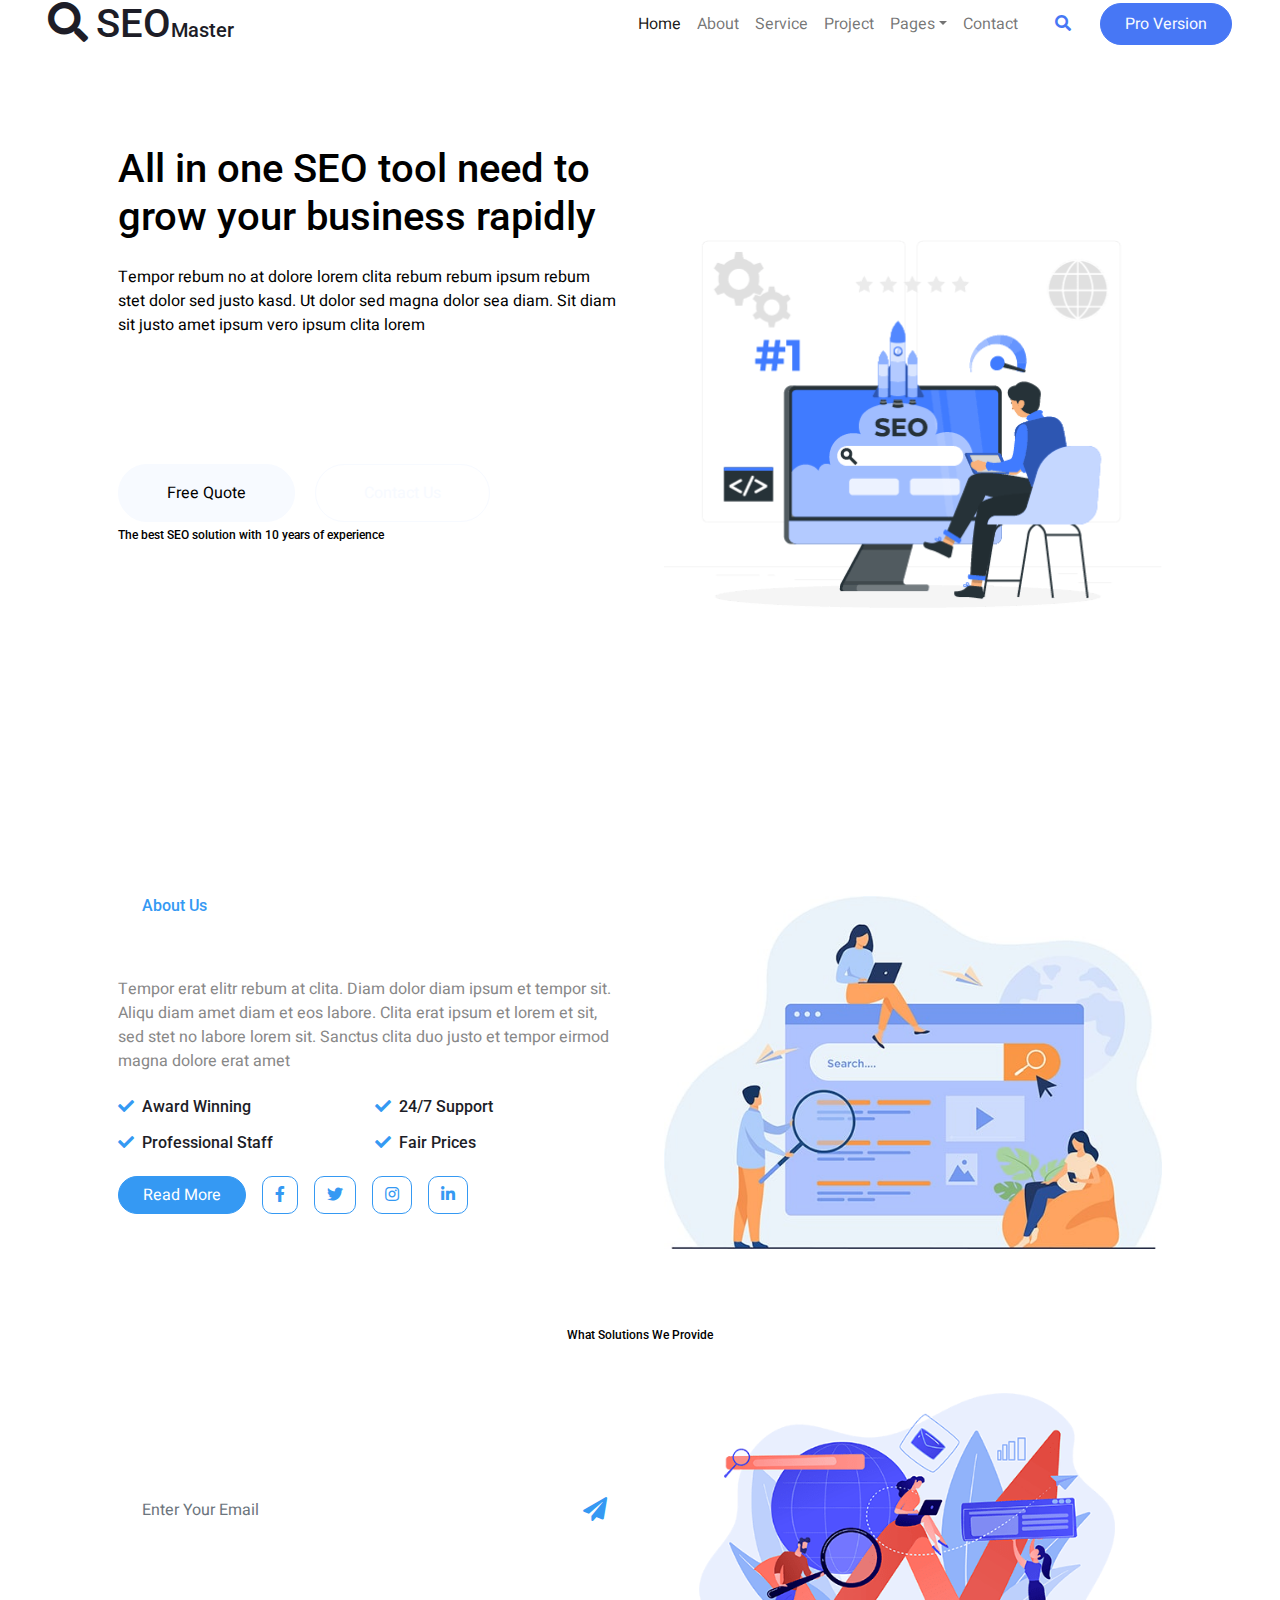
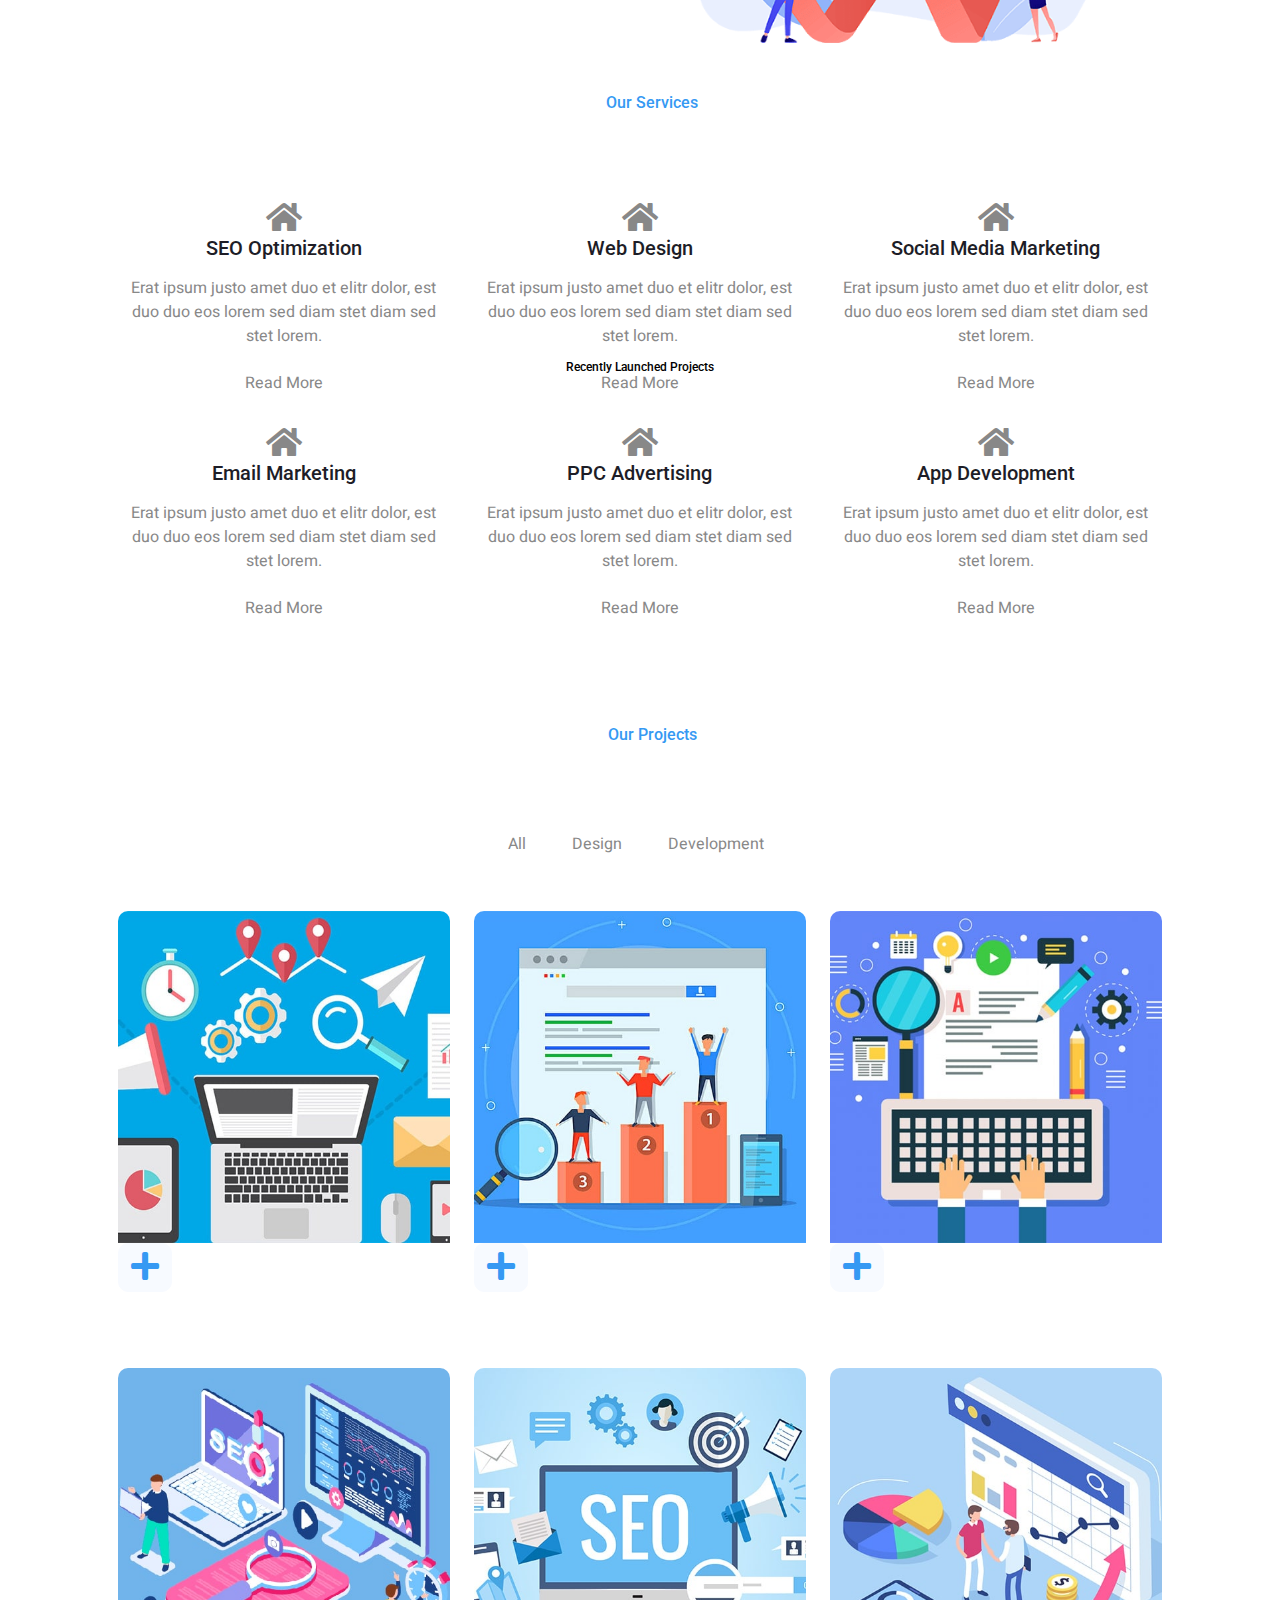
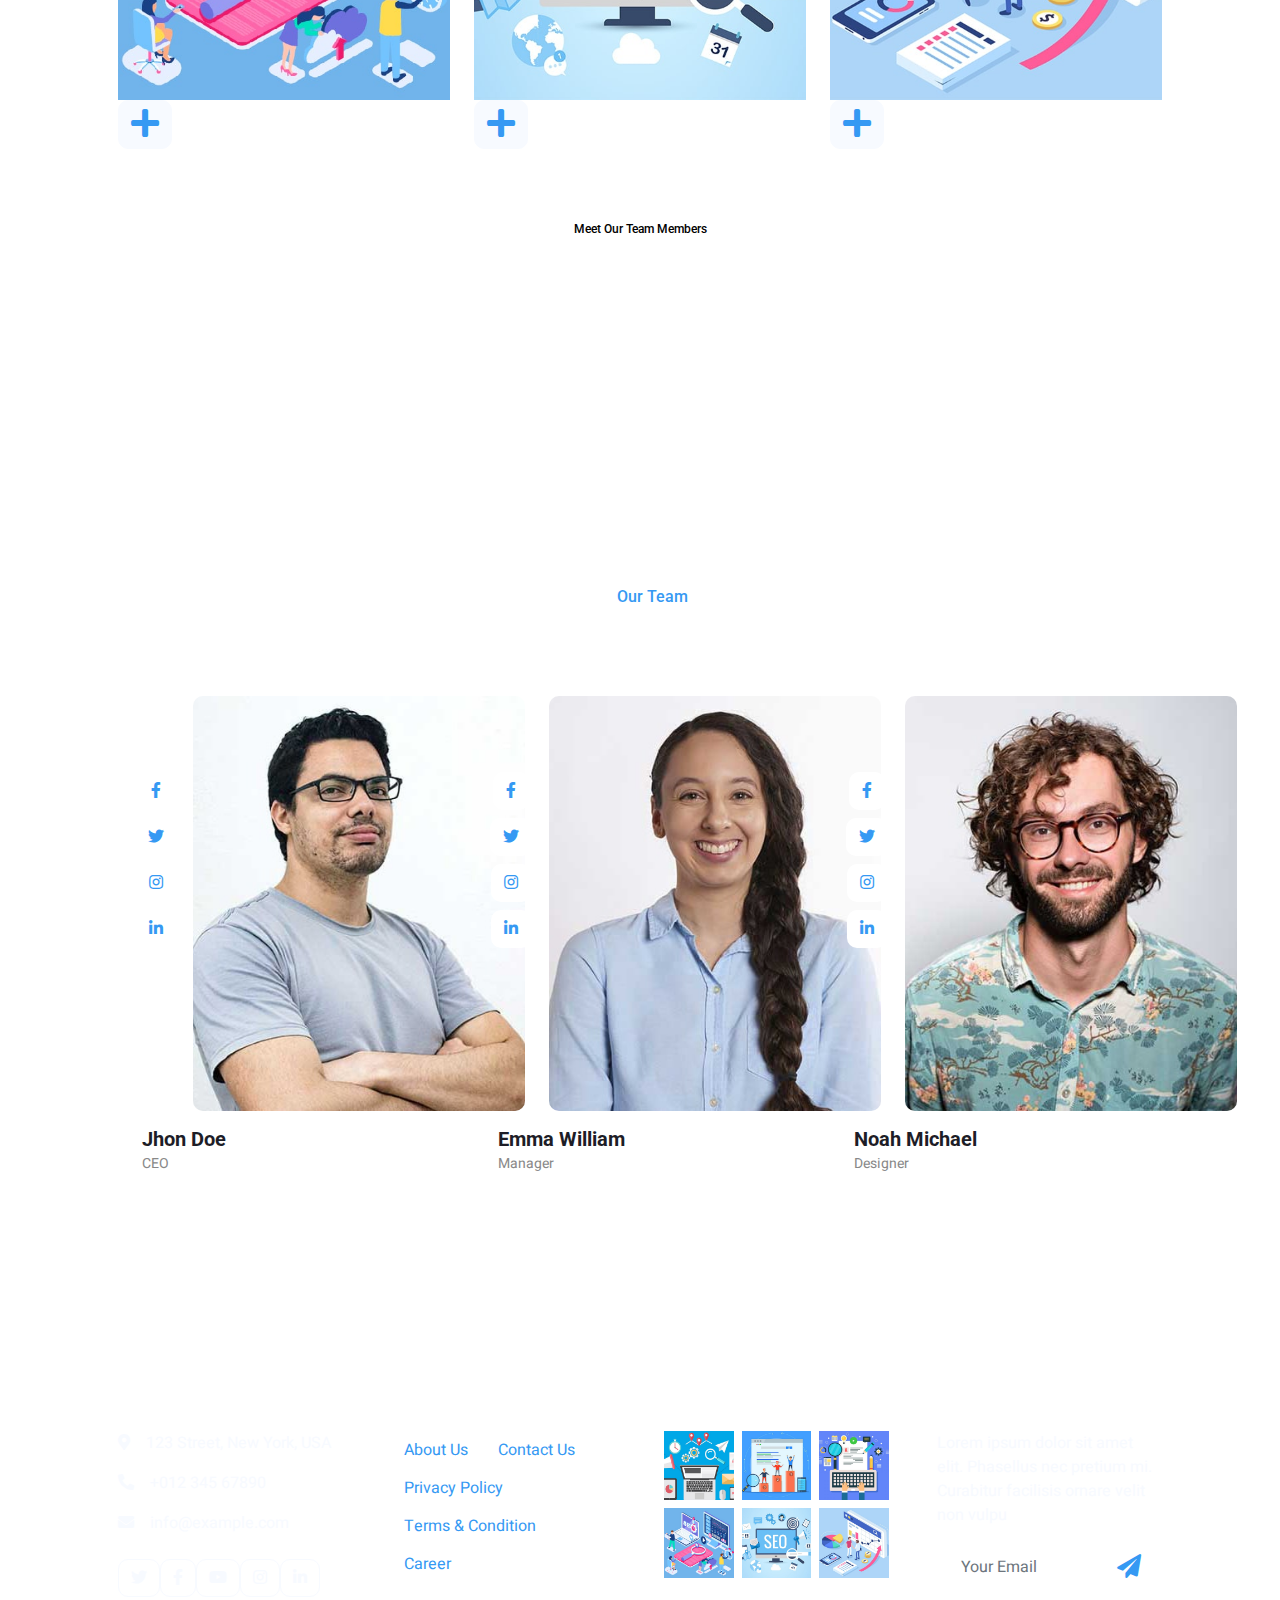
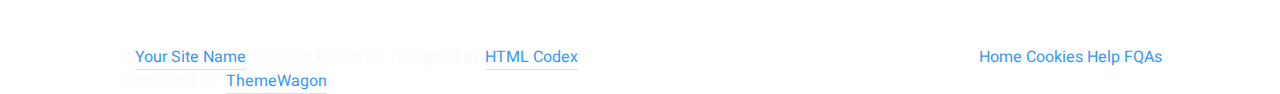
<file: index.html>
<!DOCTYPE html>
<html lang="en">

<head>
    <meta charset="utf-8">
    <title>SEO Master - SEO Agency Website Template</title>
    <meta content="width=device-width, initial-scale=1.0" name="viewport">
    <meta content="" name="keywords">
    <meta content="" name="description">

    <!-- Favicon -->
    <link href="img/favicon.ico" rel="icon">

    <!-- Google Web Fonts -->
    <link rel="preconnect" href="https://fonts.googleapis.com">
    <link rel="preconnect" href="https://fonts.gstatic.com" crossorigin>
    <link href="https://fonts.googleapis.com/css2?family=Heebo:wght@400;500&family=Roboto:wght@400;500;700&display=swap" rel="stylesheet"> 

    <!-- Icon Font Stylesheet -->
    <link href="https://cdnjs.cloudflare.com/ajax/libs/font-awesome/5.10.0/css/all.min.css" rel="stylesheet">
    <link href="https://cdn.jsdelivr.net/npm/bootstrap-icons@1.4.1/font/bootstrap-icons.css" rel="stylesheet">

    <!-- Libraries Stylesheet -->
    <link href="lib/animate/animate.min.css" rel="stylesheet">
    <link href="lib/owlcarousel/assets/owl.carousel.min.css" rel="stylesheet">
    <link href="lib/lightbox/css/lightbox.min.css" rel="stylesheet">

    <!-- Customized Bootstrap Stylesheet -->
    <link href="css/bootstrap.min.css" rel="stylesheet">

    <!-- Template Stylesheet -->
    <link href="css/style.css" rel="stylesheet">
</head>

<body>
  
        <!-- Spinner End -->


        <!-- Navbar & Hero Start -->
        <div class="container-xxl position-relative p-0">
            <nav class="navbar navbar-expand-lg navbar-light px-4 px-lg-5 py-3 py-lg-0">
                <a href="" class="navbar-brand p-0">
                    <h1 class="m-0"><i class="fa fa-search me-2"></i>SEO<span class="fs-5">Master</span></h1>
                    <!-- <img src="img/logo.png" alt="Logo"> -->
                </a>
                <button class="navbar-toggler" type="button" data-bs-toggle="collapse" data-bs-target="#navbarCollapse">
                    <span class="fa fa-bars"></span>
                </button>
                <div class="collapse navbar-collapse" id="navbarCollapse">
                    <div class="navbar-nav ms-auto py-0">
                        <a href="index.html" class="nav-item nav-link active">Home</a>
                        <a href="scanandpayscaner.html" class="nav-item nav-link">About</a>
                        <a href="service.html" class="nav-item nav-link">Service</a>
                        <a href="project.html" class="nav-item nav-link">Project</a>
                        <div class="nav-item dropdown">
                            <a href="#" class="nav-link dropdown-toggle" data-bs-toggle="dropdown">Pages</a>
                            <div class="dropdown-menu m-0">
                                <a href="team.html" class="dropdown-item">Our Team</a>
                                <a href="testimonial.html" class="dropdown-item">Testimonial</a>
                                <a href="404.html" class="dropdown-item">404 Page</a>
                            </div>
                        </div>
                        <a href="contact.html" class="nav-item nav-link">Contact</a>
                    </div>
                    <butaton type="button" class="btn text-secondary ms-3" data-bs-toggle="modal" data-bs-target="#searchModal"><i class="fa fa-search"></i></butaton>
                    <a href="https://htmlcodex.com/startup-company-website-template" class="btn btn-secondary text-light rounded-pill py-2 px-4 ms-3">Pro Version</a>
                </div>
            </nav>

            <div class="container-xxl py-5 bg-primary hero-header mb-5">
                <div class="container my-5 py-5 px-lg-5">
                    <div class="row g-5 py-5">
                        <div class="col-lg-6 text-center text-lg-start">
                            <h1 class="text-white mb-4 animated zoomIn">All in one SEO tool need to grow your business rapidly</h1>
                            <p class="text-white pb-3 animated zoomIn">Tempor rebum no at dolore lorem clita rebum rebum ipsum rebum stet dolor sed justo kasd. Ut dolor sed magna dolor sea diam. Sit diam sit justo amet ipsum vero ipsum clita lorem</p>
                            <a href="" class="btn btn-light py-sm-3 px-sm-5 rounded-pill me-3 animated slideInLeft">Free Quote</a>
                            <a href="" class="btn btn-outline-light py-sm-3 px-sm-5 rounded-pill animated slideInRight">Contact Us</a>
                        </div>
                        <div class="col-lg-6 text-center text-lg-start">
                            <img class="img-fluid" src="img/hero.png" alt="">
                        </div>
                    </div>
                </div>
            </div>
        </div>
        <!-- Navbar & Hero End -->


        <!-- Full Screen Search Start -->
        <div class="modal fade" id="searchModal" tabindex="-1">
            <div class="modal-dialog modal-fullscreen">
                <div class="modal-content" style="background: rgba(29, 29, 39, 0.7);">
                    <div class="modal-header border-0">
                        <button type="button" class="btn bg-white btn-close" data-bs-dismiss="modal" aria-label="Close"></button>
                    </div>
                    <div class="modal-body d-flex align-items-center justify-content-center">
                        <div class="input-group" style="max-width: 600px;">
                            <input type="text" class="form-control bg-transparent border-light p-3" placeholder="Type search keyword">
                            <button class="btn btn-light px-4"><i class="bi bi-search"></i></button>
                        </div>
                    </div>
                </div>
            </div>
        </div>
        <!-- Full Screen Search End -->


        <!-- About Start -->
        <div class="container-xxl py-5">
            <div class="container px-lg-5">
                <div class="row g-5">
                    <div class="col-lg-6 wow fadeInUp" data-wow-delay="0.1s">
                        <div class="section-title position-relative mb-4 pb-2">
                            <h6 class="position-relative text-primary ps-4">About Us</h6>
                            <h2 class="mt-2">The best SEO solution with 10 years of experience</h2>
                        </div>
                        <p class="mb-4">Tempor erat elitr rebum at clita. Diam dolor diam ipsum et tempor sit. Aliqu diam amet diam et eos labore. Clita erat ipsum et lorem et sit, sed stet no labore lorem sit. Sanctus clita duo justo et tempor eirmod magna dolore erat amet</p>
                        <div class="row g-3">
                            <div class="col-sm-6">
                                <h6 class="mb-3"><i class="fa fa-check text-primary me-2"></i>Award Winning</h6>
                                <h6 class="mb-0"><i class="fa fa-check text-primary me-2"></i>Professional Staff</h6>
                            </div>
                            <div class="col-sm-6">
                                <h6 class="mb-3"><i class="fa fa-check text-primary me-2"></i>24/7 Support</h6>
                                <h6 class="mb-0"><i class="fa fa-check text-primary me-2"></i>Fair Prices</h6>
                            </div>
                        </div>
                        <div class="d-flex align-items-center mt-4">
                            <a class="btn btn-primary rounded-pill px-4 me-3" href="">Read More</a>
                            <a class="btn btn-outline-primary btn-square me-3" href=""><i class="fab fa-facebook-f"></i></a>
                            <a class="btn btn-outline-primary btn-square me-3" href=""><i class="fab fa-twitter"></i></a>
                            <a class="btn btn-outline-primary btn-square me-3" href=""><i class="fab fa-instagram"></i></a>
                            <a class="btn btn-outline-primary btn-square" href=""><i class="fab fa-linkedin-in"></i></a>
                        </div>
                    </div>
                    <div class="col-lg-6">
                        <img class="img-fluid wow zoomIn" data-wow-delay="0.5s" src="img/about.jpg">
                    </div>
                </div>
            </div>
        </div>
        <!-- About End -->


        <!-- Newsletter Start -->
        <div class="container-xxl bg-primary newsletter my-5 wow fadeInUp" data-wow-delay="0.1s">
            <div class="container px-lg-5">
                <div class="row align-items-center" style="height: 250px;">
                    <div class="col-12 col-md-6">
                        <h3 class="text-white">Ready to get started</h3>
                        <small class="text-white">Diam elitr est dolore at sanctus nonumy.</small>
                        <div class="position-relative w-100 mt-3">
                            <input class="form-control border-0 rounded-pill w-100 ps-4 pe-5" type="text" placeholder="Enter Your Email" style="height: 48px;">
                            <button type="button" class="btn shadow-none position-absolute top-0 end-0 mt-1 me-2"><i class="fa fa-paper-plane text-primary fs-4"></i></button>
                        </div>
                    </div>
                    <div class="col-md-6 text-center mb-n5 d-none d-md-block">
                        <img class="img-fluid mt-5" style="height: 250px;" src="img/newsletter.png">
                    </div>
                </div>
            </div>
        </div>
        <!-- Newsletter End -->


        <!-- Service Start -->
        <div class="container-xxl py-5">
            <div class="container px-lg-5">
                <div class="section-title position-relative text-center mb-5 pb-2 wow fadeInUp" data-wow-delay="0.1s">
                    <h6 class="position-relative d-inline text-primary ps-4">Our Services</h6>
                    <h2 class="mt-2">What Solutions We Provide</h2>
                </div>
                <div class="row g-4">
                    <div class="col-lg-4 col-md-6 wow zoomIn" data-wow-delay="0.1s">
                        <div class="service-item d-flex flex-column justify-content-center text-center rounded">
                            <div class="service-icon flex-shrink-0">
                                <i class="fa fa-home fa-2x"></i>
                            </div>
                            <h5 class="mb-3">SEO Optimization</h5>
                            <p>Erat ipsum justo amet duo et elitr dolor, est duo duo eos lorem sed diam stet diam sed stet lorem.</p>
                            <a class="btn px-3 mt-auto mx-auto" href="">Read More</a>
                        </div>
                    </div>
                    <div class="col-lg-4 col-md-6 wow zoomIn" data-wow-delay="0.3s">
                        <div class="service-item d-flex flex-column justify-content-center text-center rounded">
                            <div class="service-icon flex-shrink-0">
                                <i class="fa fa-home fa-2x"></i>
                            </div>
                            <h5 class="mb-3">Web Design</h5>
                            <p>Erat ipsum justo amet duo et elitr dolor, est duo duo eos lorem sed diam stet diam sed stet lorem.</p>
                            <a class="btn px-3 mt-auto mx-auto" href="">Read More</a>
                        </div>
                    </div>
                    <div class="col-lg-4 col-md-6 wow zoomIn" data-wow-delay="0.6s">
                        <div class="service-item d-flex flex-column justify-content-center text-center rounded">
                            <div class="service-icon flex-shrink-0">
                                <i class="fa fa-home fa-2x"></i>
                            </div>
                            <h5 class="mb-3">Social Media Marketing</h5>
                            <p>Erat ipsum justo amet duo et elitr dolor, est duo duo eos lorem sed diam stet diam sed stet lorem.</p>
                            <a class="btn px-3 mt-auto mx-auto" href="">Read More</a>
                        </div>
                    </div>
                    <div class="col-lg-4 col-md-6 wow zoomIn" data-wow-delay="0.1s">
                        <div class="service-item d-flex flex-column justify-content-center text-center rounded">
                            <div class="service-icon flex-shrink-0">
                                <i class="fa fa-home fa-2x"></i>
                            </div>
                            <h5 class="mb-3">Email Marketing</h5>
                            <p>Erat ipsum justo amet duo et elitr dolor, est duo duo eos lorem sed diam stet diam sed stet lorem.</p>
                            <a class="btn px-3 mt-auto mx-auto" href="">Read More</a>
                        </div>
                    </div>
                    <div class="col-lg-4 col-md-6 wow zoomIn" data-wow-delay="0.3s">
                        <div class="service-item d-flex flex-column justify-content-center text-center rounded">
                            <div class="service-icon flex-shrink-0">
                                <i class="fa fa-home fa-2x"></i>
                            </div>
                            <h5 class="mb-3">PPC Advertising</h5>
                            <p>Erat ipsum justo amet duo et elitr dolor, est duo duo eos lorem sed diam stet diam sed stet lorem.</p>
                            <a class="btn px-3 mt-auto mx-auto" href="">Read More</a>
                        </div>
                    </div>
                    <div class="col-lg-4 col-md-6 wow zoomIn" data-wow-delay="0.6s">
                        <div class="service-item d-flex flex-column justify-content-center text-center rounded">
                            <div class="service-icon flex-shrink-0">
                                <i class="fa fa-home fa-2x"></i>
                            </div>
                            <h5 class="mb-3">App Development</h5>
                            <p>Erat ipsum justo amet duo et elitr dolor, est duo duo eos lorem sed diam stet diam sed stet lorem.</p>
                            <a class="btn px-3 mt-auto mx-auto" href="">Read More</a>
                        </div>
                    </div>
                </div>
            </div>
        </div>
        <!-- Service End -->


        <!-- Portfolio Start -->
        <div class="container-xxl py-5">
            <div class="container px-lg-5">
                <div class="section-title position-relative text-center mb-5 pb-2 wow fadeInUp" data-wow-delay="0.1s">
                    <h6 class="position-relative d-inline text-primary ps-4">Our Projects</h6>
                    <h2 class="mt-2">Recently Launched Projects</h2>
                </div>
                <div class="row mt-n2 wow fadeInUp" data-wow-delay="0.1s">
                    <div class="col-12 text-center">
                        <ul class="list-inline mb-5" id="portfolio-flters">
                            <li class="btn px-3 pe-4 active" data-filter="*">All</li>
                            <li class="btn px-3 pe-4" data-filter=".first">Design</li>
                            <li class="btn px-3 pe-4" data-filter=".second">Development</li>
                        </ul>
                    </div>
                </div>
                <div class="row g-4 portfolio-container">
                    <div class="col-lg-4 col-md-6 portfolio-item first wow zoomIn" data-wow-delay="0.1s">
                        <div class="position-relative rounded overflow-hidden">
                            <img class="img-fluid w-100" src="img/portfolio-1.jpg" alt="">
                            <div class="portfolio-overlay">
                                <a class="btn btn-light" href="img/portfolio-1.jpg" data-lightbox="portfolio"><i class="fa fa-plus fa-2x text-primary"></i></a>
                                <div class="mt-auto">
                                    <small class="text-white"><i class="fa fa-folder me-2"></i>Web Design</small>
                                    <a class="h5 d-block text-white mt-1 mb-0" href="">Project Name</a>
                                </div>
                            </div>
                        </div>
                    </div>
                    <div class="col-lg-4 col-md-6 portfolio-item second wow zoomIn" data-wow-delay="0.3s">
                        <div class="position-relative rounded overflow-hidden">
                            <img class="img-fluid w-100" src="img/portfolio-2.jpg" alt="">
                            <div class="portfolio-overlay">
                                <a class="btn btn-light" href="img/portfolio-2.jpg" data-lightbox="portfolio"><i class="fa fa-plus fa-2x text-primary"></i></a>
                                <div class="mt-auto">
                                    <small class="text-white"><i class="fa fa-folder me-2"></i>Web Design</small>
                                    <a class="h5 d-block text-white mt-1 mb-0" href="">Project Name</a>
                                </div>
                            </div>
                        </div>
                    </div>
                    <div class="col-lg-4 col-md-6 portfolio-item first wow zoomIn" data-wow-delay="0.6s">
                        <div class="position-relative rounded overflow-hidden">
                            <img class="img-fluid w-100" src="img/portfolio-3.jpg" alt="">
                            <div class="portfolio-overlay">
                                <a class="btn btn-light" href="img/portfolio-3.jpg" data-lightbox="portfolio"><i class="fa fa-plus fa-2x text-primary"></i></a>
                                <div class="mt-auto">
                                    <small class="text-white"><i class="fa fa-folder me-2"></i>Web Design</small>
                                    <a class="h5 d-block text-white mt-1 mb-0" href="">Project Name</a>
                                </div>
                            </div>
                        </div>
                    </div>
                    <div class="col-lg-4 col-md-6 portfolio-item second wow zoomIn" data-wow-delay="0.1s">
                        <div class="position-relative rounded overflow-hidden">
                            <img class="img-fluid w-100" src="img/portfolio-4.jpg" alt="">
                            <div class="portfolio-overlay">
                                <a class="btn btn-light" href="img/portfolio-4.jpg" data-lightbox="portfolio"><i class="fa fa-plus fa-2x text-primary"></i></a>
                                <div class="mt-auto">
                                    <small class="text-white"><i class="fa fa-folder me-2"></i>Web Design</small>
                                    <a class="h5 d-block text-white mt-1 mb-0" href="">Project Name</a>
                                </div>
                            </div>
                        </div>
                    </div>
                    <div class="col-lg-4 col-md-6 portfolio-item first wow zoomIn" data-wow-delay="0.3s">
                        <div class="position-relative rounded overflow-hidden">
                            <img class="img-fluid w-100" src="img/portfolio-5.jpg" alt="">
                            <div class="portfolio-overlay">
                                <a class="btn btn-light" href="img/portfolio-5.jpg" data-lightbox="portfolio"><i class="fa fa-plus fa-2x text-primary"></i></a>
                                <div class="mt-auto">
                                    <small class="text-white"><i class="fa fa-folder me-2"></i>Web Design</small>
                                    <a class="h5 d-block text-white mt-1 mb-0" href="">Project Name</a>
                                </div>
                            </div>
                        </div>
                    </div>
                    <div class="col-lg-4 col-md-6 portfolio-item second wow zoomIn" data-wow-delay="0.6s">
                        <div class="position-relative rounded overflow-hidden">
                            <img class="img-fluid w-100" src="img/portfolio-6.jpg" alt="">
                            <div class="portfolio-overlay">
                                <a class="btn btn-light" href="img/portfolio-6.jpg" data-lightbox="portfolio"><i class="fa fa-plus fa-2x text-primary"></i></a>
                                <div class="mt-auto">
                                    <small class="text-white"><i class="fa fa-folder me-2"></i>Web Design</small>
                                    <a class="h5 d-block text-white mt-1 mb-0" href="">Project Name</a>
                                </div>
                            </div>
                        </div>
                    </div>
                </div>
            </div>
        </div>
        <!-- Portfolio End -->


        <!-- Testimonial Start -->
        <div class="container-xxl bg-primary testimonial py-5 my-5 wow fadeInUp" data-wow-delay="0.1s">
            <div class="container py-5 px-lg-5">
                <div class="owl-carousel testimonial-carousel">
                    <div class="testimonial-item bg-transparent border rounded text-white p-4">
                        <i class="fa fa-quote-left fa-2x mb-3"></i>
                        <p>Dolor et eos labore, stet justo sed est sed. Diam sed sed dolor stet amet eirmod eos labore diam</p>
                        <div class="d-flex align-items-center">
                            <img class="img-fluid flex-shrink-0 rounded-circle" src="img/testimonial-1.jpg" style="width: 50px; height: 50px;">
                            <div class="ps-3">
                                <h6 class="text-white mb-1">Client Name</h6>
                                <small>Profession</small>
                            </div>
                        </div>
                    </div>
                    <div class="testimonial-item bg-transparent border rounded text-white p-4">
                        <i class="fa fa-quote-left fa-2x mb-3"></i>
                        <p>Dolor et eos labore, stet justo sed est sed. Diam sed sed dolor stet amet eirmod eos labore diam</p>
                        <div class="d-flex align-items-center">
                            <img class="img-fluid flex-shrink-0 rounded-circle" src="img/testimonial-2.jpg" style="width: 50px; height: 50px;">
                            <div class="ps-3">
                                <h6 class="text-white mb-1">Client Name</h6>
                                <small>Profession</small>
                            </div>
                        </div>
                    </div>
                    <div class="testimonial-item bg-transparent border rounded text-white p-4">
                        <i class="fa fa-quote-left fa-2x mb-3"></i>
                        <p>Dolor et eos labore, stet justo sed est sed. Diam sed sed dolor stet amet eirmod eos labore diam</p>
                        <div class="d-flex align-items-center">
                            <img class="img-fluid flex-shrink-0 rounded-circle" src="img/testimonial-3.jpg" style="width: 50px; height: 50px;">
                            <div class="ps-3">
                                <h6 class="text-white mb-1">Client Name</h6>
                                <small>Profession</small>
                            </div>
                        </div>
                    </div>
                    <div class="testimonial-item bg-transparent border rounded text-white p-4">
                        <i class="fa fa-quote-left fa-2x mb-3"></i>
                        <p>Dolor et eos labore, stet justo sed est sed. Diam sed sed dolor stet amet eirmod eos labore diam</p>
                        <div class="d-flex align-items-center">
                            <img class="img-fluid flex-shrink-0 rounded-circle" src="img/testimonial-4.jpg" style="width: 50px; height: 50px;">
                            <div class="ps-3">
                                <h6 class="text-white mb-1">Client Name</h6>
                                <small>Profession</small>
                            </div>
                        </div>
                    </div>
                </div>
            </div>
        </div>
        <!-- Testimonial End -->


        <!-- Team Start -->
        <div class="container-xxl py-5">
            <div class="container px-lg-5">
                <div class="section-title position-relative text-center mb-5 pb-2 wow fadeInUp" data-wow-delay="0.1s">
                    <h6 class="position-relative d-inline text-primary ps-4">Our Team</h6>
                    <h2 class="mt-2">Meet Our Team Members</h2>
                </div>
                <div class="row g-4">
                    <div class="col-lg-4 col-md-6 wow fadeInUp" data-wow-delay="0.1s">
                        <div class="team-item">
                            <div class="d-flex">
                                <div class="flex-shrink-0 d-flex flex-column align-items-center mt-4 pt-5" style="width: 75px;">
                                    <a class="btn btn-square text-primary bg-white my-1" href=""><i class="fab fa-facebook-f"></i></a>
                                    <a class="btn btn-square text-primary bg-white my-1" href=""><i class="fab fa-twitter"></i></a>
                                    <a class="btn btn-square text-primary bg-white my-1" href=""><i class="fab fa-instagram"></i></a>
                                    <a class="btn btn-square text-primary bg-white my-1" href=""><i class="fab fa-linkedin-in"></i></a>
                                </div>
                                <img class="img-fluid rounded w-100" src="img/team-1.jpg" alt="">
                            </div>
                            <div class="px-4 py-3">
                                <h5 class="fw-bold m-0">Jhon Doe</h5>
                                <small>CEO</small>
                            </div>
                        </div>
                    </div>
                    <div class="col-lg-4 col-md-6 wow fadeInUp" data-wow-delay="0.3s">
                        <div class="team-item">
                            <div class="d-flex">
                                <div class="flex-shrink-0 d-flex flex-column align-items-center mt-4 pt-5" style="width: 75px;">
                                    <a class="btn btn-square text-primary bg-white my-1" href=""><i class="fab fa-facebook-f"></i></a>
                                    <a class="btn btn-square text-primary bg-white my-1" href=""><i class="fab fa-twitter"></i></a>
                                    <a class="btn btn-square text-primary bg-white my-1" href=""><i class="fab fa-instagram"></i></a>
                                    <a class="btn btn-square text-primary bg-white my-1" href=""><i class="fab fa-linkedin-in"></i></a>
                                </div>
                                <img class="img-fluid rounded w-100" src="img/team-2.jpg" alt="">
                            </div>
                            <div class="px-4 py-3">
                                <h5 class="fw-bold m-0">Emma William</h5>
                                <small>Manager</small>
                            </div>
                        </div>
                    </div>
                    <div class="col-lg-4 col-md-6 wow fadeInUp" data-wow-delay="0.6s">
                        <div class="team-item">
                            <div class="d-flex">
                                <div class="flex-shrink-0 d-flex flex-column align-items-center mt-4 pt-5" style="width: 75px;">
                                    <a class="btn btn-square text-primary bg-white my-1" href=""><i class="fab fa-facebook-f"></i></a>
                                    <a class="btn btn-square text-primary bg-white my-1" href=""><i class="fab fa-twitter"></i></a>
                                    <a class="btn btn-square text-primary bg-white my-1" href=""><i class="fab fa-instagram"></i></a>
                                    <a class="btn btn-square text-primary bg-white my-1" href=""><i class="fab fa-linkedin-in"></i></a>
                                </div>
                                <img class="img-fluid rounded w-100" src="img/team-3.jpg" alt="">
                            </div>
                            <div class="px-4 py-3">
                                <h5 class="fw-bold m-0">Noah Michael</h5>
                                <small>Designer</small>
                            </div>
                        </div>
                    </div>
                </div>
            </div>
        </div>
        <!-- Team End -->
        

        <!-- Footer Start -->
        <div class="container-fluid bg-primary text-light footer mt-5 pt-5 wow fadeIn" data-wow-delay="0.1s">
            <div class="container py-5 px-lg-5">
                <div class="row g-5">
                    <div class="col-md-6 col-lg-3">
                        <h5 class="text-white mb-4">Get In Touch</h5>
                        <p><i class="fa fa-map-marker-alt me-3"></i>123 Street, New York, USA</p>
                        <p><i class="fa fa-phone-alt me-3"></i>+012 345 67890</p>
                        <p><i class="fa fa-envelope me-3"></i>info@example.com</p>
                        <div class="d-flex pt-2">
                            <a class="btn btn-outline-light btn-social" href=""><i class="fab fa-twitter"></i></a>
                            <a class="btn btn-outline-light btn-social" href=""><i class="fab fa-facebook-f"></i></a>
                            <a class="btn btn-outline-light btn-social" href=""><i class="fab fa-youtube"></i></a>
                            <a class="btn btn-outline-light btn-social" href=""><i class="fab fa-instagram"></i></a>
                            <a class="btn btn-outline-light btn-social" href=""><i class="fab fa-linkedin-in"></i></a>
                        </div>
                    </div>
                    <div class="col-md-6 col-lg-3">
                        <h5 class="text-white mb-4">Popular Link</h5>
                        <a class="btn btn-link" href="">About Us</a>
                        <a class="btn btn-link" href="">Contact Us</a>
                        <a class="btn btn-link" href="">Privacy Policy</a>
                        <a class="btn btn-link" href="">Terms & Condition</a>
                        <a class="btn btn-link" href="">Career</a>
                    </div>
                    <div class="col-md-6 col-lg-3">
                        <h5 class="text-white mb-4">Project Gallery</h5>
                        <div class="row g-2">
                            <div class="col-4">
                                <img class="img-fluid" src="img/portfolio-1.jpg" alt="Image">
                            </div>
                            <div class="col-4">
                                <img class="img-fluid" src="img/portfolio-2.jpg" alt="Image">
                            </div>
                            <div class="col-4">
                                <img class="img-fluid" src="img/portfolio-3.jpg" alt="Image">
                            </div>
                            <div class="col-4">
                                <img class="img-fluid" src="img/portfolio-4.jpg" alt="Image">
                            </div>
                            <div class="col-4">
                                <img class="img-fluid" src="img/portfolio-5.jpg" alt="Image">
                            </div>
                            <div class="col-4">
                                <img class="img-fluid" src="img/portfolio-6.jpg" alt="Image">
                            </div>
                        </div>
                    </div>
                    <div class="col-md-6 col-lg-3">
                        <h5 class="text-white mb-4">Newsletter</h5>
                        <p>Lorem ipsum dolor sit amet elit. Phasellus nec pretium mi. Curabitur facilisis ornare velit non vulpu</p>
                        <div class="position-relative w-100 mt-3">
                            <input class="form-control border-0 rounded-pill w-100 ps-4 pe-5" type="text" placeholder="Your Email" style="height: 48px;">
                            <button type="button" class="btn shadow-none position-absolute top-0 end-0 mt-1 me-2"><i class="fa fa-paper-plane text-primary fs-4"></i></button>
                        </div>
                    </div>
                </div>
            </div>
            <div class="container px-lg-5">
                <div class="copyright">
                    <div class="row">
                        <div class="col-md-6 text-center text-md-start mb-3 mb-md-0">
                            &copy; <a class="border-bottom" href="#">Your Site Name</a>, All Right Reserved. 
							
							<!--/*** This template is free as long as you keep the footer author’s credit link/attribution link/backlink. If you'd like to use the template without the footer author’s credit link/attribution link/backlink, you can purchase the Credit Removal License from "https://htmlcodex.com/credit-removal". Thank you for your support. ***/-->
							Designed By <a class="border-bottom" href="https://htmlcodex.com">HTML Codex</a>
                            <br>Distributed By: <a class="border-bottom" href="https://themewagon.com" target="_blank">ThemeWagon</a>
                        </div>
                        <div class="col-md-6 text-center text-md-end">
                            <div class="footer-menu">
                                <a href="">Home</a>
                                <a href="">Cookies</a>
                                <a href="">Help</a>
                                <a href="">FQAs</a>
                            </div>
                        </div>
                    </div>
                </div>
            </div>
        </div>
        <!-- Footer End -->


        <!-- Back to Top -->
        <a href="#" class="btn btn-lg btn-primary btn-lg-square back-to-top pt-2"><i class="bi bi-arrow-up"></i></a>
    </div>

    <!-- JavaScript Libraries -->
    <script src="https://code.jquery.com/jquery-3.4.1.min.js"></script>
    <script src="https://cdn.jsdelivr.net/npm/bootstrap@5.0.0/dist/js/bootstrap.bundle.min.js"></script>
    <script src="lib/wow/wow.min.js"></script>
    <script src="lib/easing/easing.min.js"></script>
    <script src="lib/waypoints/waypoints.min.js"></script>
    <script src="lib/owlcarousel/owl.carousel.min.js"></script>
    <script src="lib/isotope/isotope.pkgd.min.js"></script>
    <script src="lib/lightbox/js/lightbox.min.js"></script>

    <!-- Template Javascript -->
    <script src="js/main.js"></script>
</body>

</html>
</file>
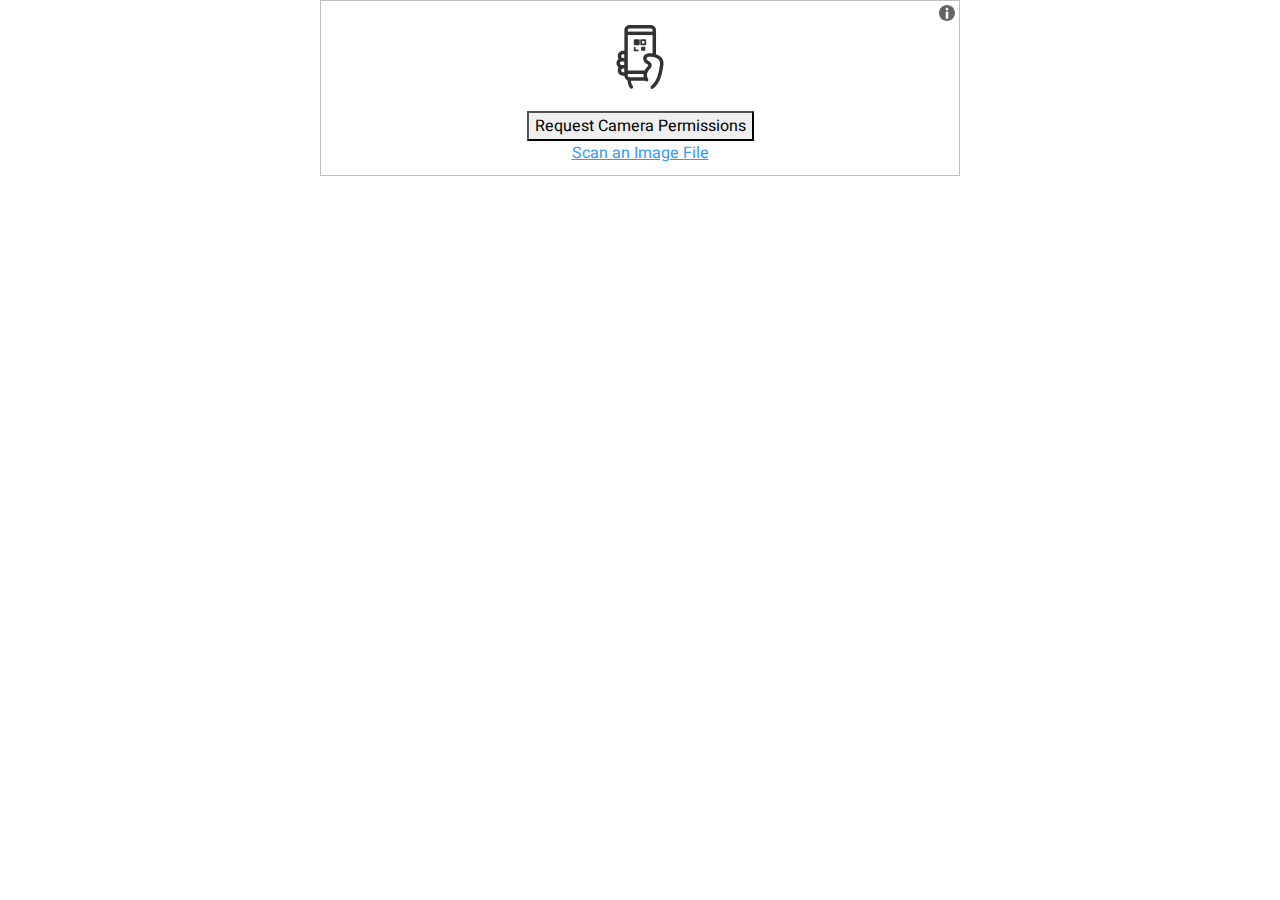
<file: 3.html>
<!DOCTYPE html>
<html lang="en">

<head>
    <meta charset="utf-8">
    <title>SEO Master - SEO Agency Website Template</title>
    <meta content="width=device-width, initial-scale=1.0" name="viewport">
    <meta content="" name="keywords">
    <meta content="" name="description">

    <!-- Favicon -->
    <link href="img/favicon.ico" rel="icon">

    <!-- Google Web Fonts -->
    <link rel="preconnect" href="https://fonts.googleapis.com">
    <link rel="preconnect" href="https://fonts.gstatic.com" crossorigin>
    <link href="https://fonts.googleapis.com/css2?family=Heebo:wght@400;500&family=Roboto:wght@400;500;700&display=swap" rel="stylesheet"> 

    <!-- Icon Font Stylesheet -->
    <link href="https://cdnjs.cloudflare.com/ajax/libs/font-awesome/5.10.0/css/all.min.css" rel="stylesheet">
    <link href="https://cdn.jsdelivr.net/npm/bootstrap-icons@1.4.1/font/bootstrap-icons.css" rel="stylesheet">

    <!-- Libraries Stylesheet -->
    <link href="lib/animate/animate.min.css" rel="stylesheet">
    <link href="lib/owlcarousel/assets/owl.carousel.min.css" rel="stylesheet">
    <link href="lib/lightbox/css/lightbox.min.css" rel="stylesheet">

    <!-- Customized Bootstrap Stylesheet -->
    <link href="css/bootstrap.min.css" rel="stylesheet">

    <!-- Template Stylesheet -->
    <link href="css/style.css" rel="stylesheet">
</head>

<body>


 
    <div class="container">
        <div class="row">
            <div class="col-md-12" style="text-align: center;margin-bottom: 20px;">
                <div id="reader" style="display: inline-block; position: relative; padding: 0px; border: 1px solid silver;"><div style="text-align: left; margin: 0px;"><div style="position: absolute; top: 10px; right: 10px; z-index: 2; display: none; padding: 5pt; border: 1px solid silver; font-size: 10pt; background: rgb(248, 248, 248);">Built using <a href="https://github.com/mebjas/html5-qrcode" target="new">html5-qrcode</a><br><br><a href="https://github.com/mebjas/html5-qrcode/issues" target="new">Report issues</a></div><img src="[data-uri]" style="position: absolute; top: 4px; right: 4px; opacity: 0.6; cursor: pointer; z-index: 2; width: 16px; height: 16px;"><div id="reader__header_message" style="display: none; text-align: center; font-size: 14px; padding: 2px 10px; margin: 4px; border-top: 1px solid rgb(246, 246, 246);"></div></div><div id="reader__scan_region" style="width: 100%; min-height: 100px; text-align: center;"><br><img width="64" src="[data-uri]" style="opacity: 0.8;"></div><div id="reader__dashboard" style="width: 100%;"><div id="reader__dashboard_section" style="width: 100%; padding: 10px 0px; text-align: left;"><div><div id="reader__dashboard_section_csr" style="display: block;"><div style="text-align: center;"><button>Request Camera Permissions</button></div></div><div id="reader__dashboard_section_fsr" style="text-align: center; display: none;"><input id="reader__filescan_input" accept="image/*" type="file" disabled="" style="width: 200px;"><span> Select Image</span></div></div><div style="text-align: center;"><a id="reader__dashboard_section_swaplink" href="https://blog.minhazav.dev/research/html5-qrcode.html#scan-using-file" style="text-decoration: underline;">Scan an Image File</a></div></div></div></div>
                <div class="empty"></div>
                <div id="scanned-result"></div>
            </div>
        </div>
    </div>
    
        <!-- Contact End -->
        

        <!-- Footer Start -->
        <!-- <div class="container-fluid bg-primary text-light footer mt-5 pt-5 wow fadeIn" data-wow-delay="0.1s">
            <div class="container py-5 px-lg-5">
                <div class="row g-5">
                    <div class="col-md-6 col-lg-3">
                        <h5 class="text-white mb-4">Get In Touch</h5>
                        <p><i class="fa fa-map-marker-alt me-3"></i>123 Street, New York, USA</p>
                        <p><i class="fa fa-phone-alt me-3"></i>+012 345 67890</p>
                        <p><i class="fa fa-envelope me-3"></i>info@example.com</p>
                        <div class="d-flex pt-2">
                            <a class="btn btn-outline-light btn-social" href=""><i class="fab fa-twitter"></i></a>
                            <a class="btn btn-outline-light btn-social" href=""><i class="fab fa-facebook-f"></i></a>
                            <a class="btn btn-outline-light btn-social" href=""><i class="fab fa-youtube"></i></a>
                            <a class="btn btn-outline-light btn-social" href=""><i class="fab fa-instagram"></i></a>
                            <a class="btn btn-outline-light btn-social" href=""><i class="fab fa-linkedin-in"></i></a>
                        </div>
                    </div>
                    <div class="col-md-6 col-lg-3">
                        <h5 class="text-white mb-4">Popular Link</h5>
                        <a class="btn btn-link" href="">About Us</a>
                        <a class="btn btn-link" href="">Contact Us</a>
                        <a class="btn btn-link" href="">Privacy Policy</a>
                        <a class="btn btn-link" href="">Terms & Condition</a>
                        <a class="btn btn-link" href="">Career</a>
                    </div>
                    <div class="col-md-6 col-lg-3">
                        <h5 class="text-white mb-4">Project Gallery</h5>
                        <div class="row g-2">
                            <div class="col-4">
                                <img class="img-fluid" src="img/portfolio-1.jpg" alt="Image">
                            </div>
                            <div class="col-4">
                                <img class="img-fluid" src="img/portfolio-2.jpg" alt="Image">
                            </div>
                            <div class="col-4">
                                <img class="img-fluid" src="img/portfolio-3.jpg" alt="Image">
                            </div>
                            <div class="col-4">
                                <img class="img-fluid" src="img/portfolio-4.jpg" alt="Image">
                            </div>
                            <div class="col-4">
                                <img class="img-fluid" src="img/portfolio-5.jpg" alt="Image">
                            </div>
                            <div class="col-4">
                                <img class="img-fluid" src="img/portfolio-6.jpg" alt="Image">
                            </div>
                        </div>
                    </div>
                    <div class="col-md-6 col-lg-3">
                        <h5 class="text-white mb-4">Newsletter</h5>
                        <p>Lorem ipsum dolor sit amet elit. Phasellus nec pretium mi. Curabitur facilisis ornare velit non vulpu</p>
                        <div class="position-relative w-100 mt-3">
                            <input class="form-control border-0 rounded-pill w-100 ps-4 pe-5" type="text" placeholder="Your Email" style="height: 48px;">
                            <button type="button" class="btn shadow-none position-absolute top-0 end-0 mt-1 me-2"><i class="fa fa-paper-plane text-primary fs-4"></i></button>
                        </div>
                    </div>
                </div>
            </div>
            <div class="container px-lg-5">
                <div class="copyright">
                    <div class="row">
                        <div class="col-md-6 text-center text-md-start mb-3 mb-md-0">
                            &copy; <a class="border-bottom" href="#">Your Site Name</a>, All Right Reserved. 
							
							<!--/*** This template is free as long as you keep the footer author’s credit link/attribution link/backlink. If you'd like to use the template without the footer author’s credit link/attribution link/backlink, you can purchase the Credit Removal License from "https://htmlcodex.com/credit-removal". Thank you for your support. ***/-->
				
        <!-- Footer End -->


        <!-- Back to Top -->
       

    <!-- JavaScript Libraries -->
    <script src="https://raw.githubusercontent.com/mebjas/html5-qrcode/master/minified/html5-qrcode.min.js"></script>
    <script src="/js/html5-qrcode.min (1).js"></script>
        <script src="https://code.jquery.com/jquery-3.4.1.min.js"></script>
    <script src="https://cdn.jsdelivr.net/npm/bootstrap@5.0.0/dist/js/bootstrap.bundle.min.js"></script>
    <script src="lib/wow/wow.min.js"></script>
    <script src="lib/easing/easing.min.js"></script>
    <script src="lib/waypoints/waypoints.min.js"></script>
    <script src="lib/owlcarousel/owl.carousel.min.js"></script>
    <script src="lib/isotope/isotope.pkgd.min.js"></script>
    <script src="lib/lightbox/js/lightbox.min.js"></script>

    <!-- Template Javascript -->
    <script src="js/main.js"></script>
</body>

</html>
</file>
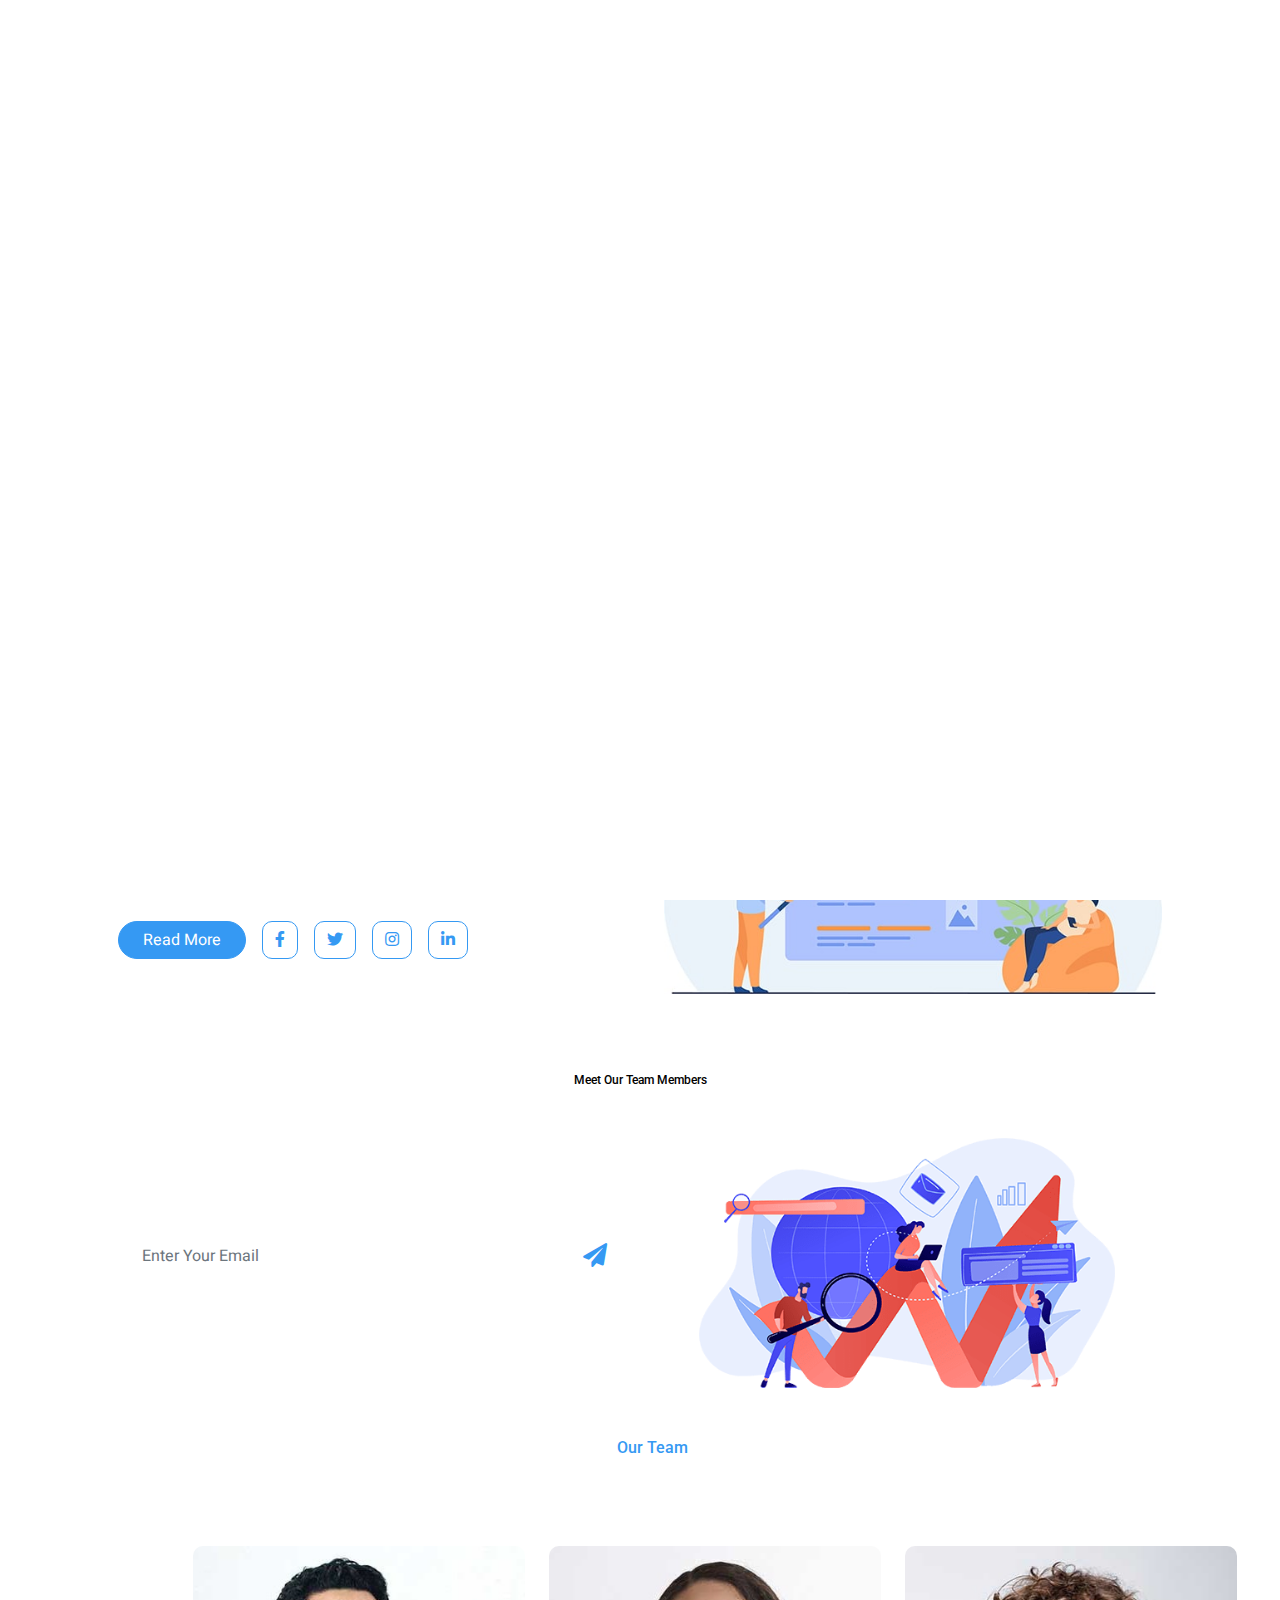
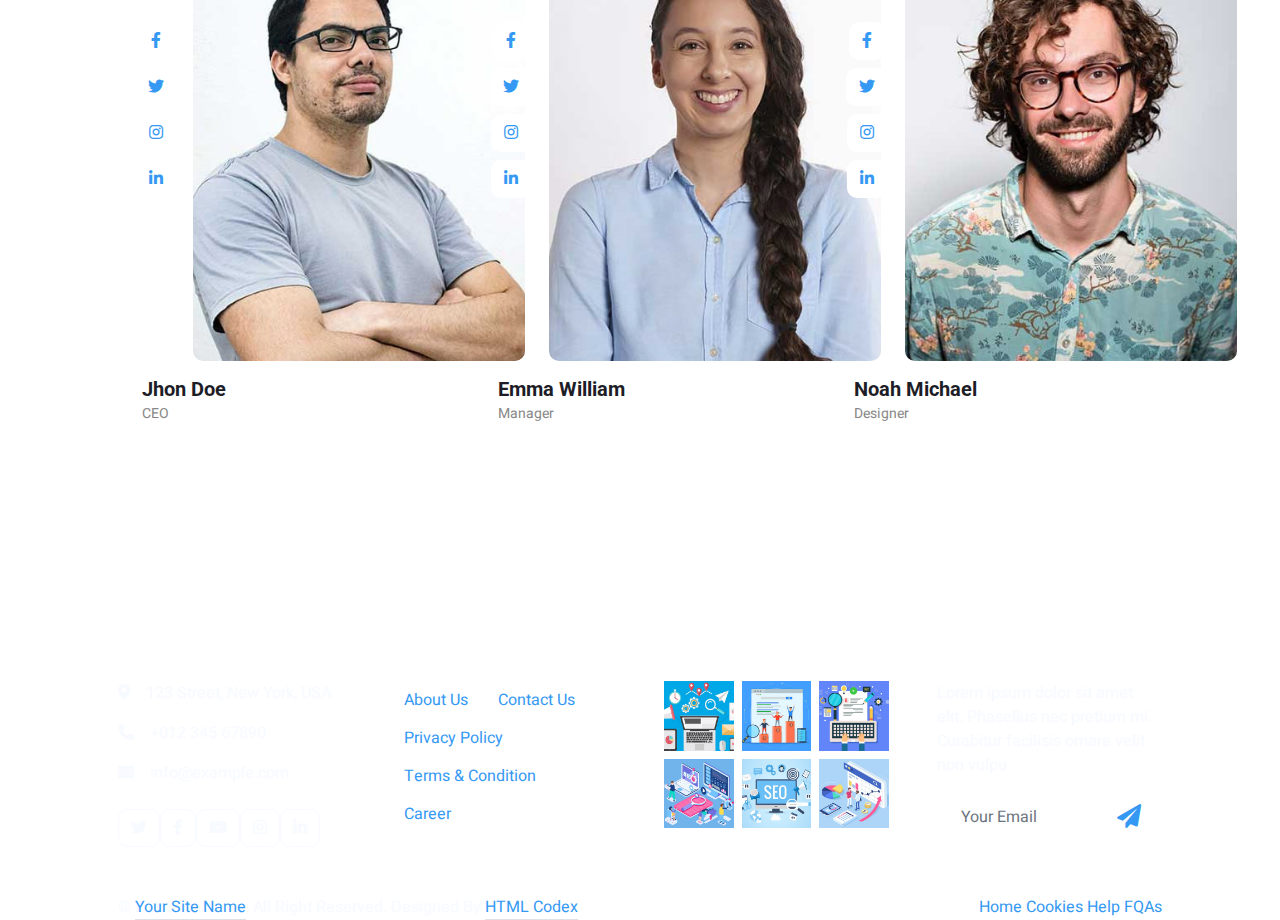
<file: about.html>
<!DOCTYPE html>
<html lang="en">

<head>
    <meta charset="utf-8">
    <title>SEO Master - SEO Agency Website Template</title>
    <meta content="width=device-width, initial-scale=1.0" name="viewport">
    <meta content="" name="keywords">
    <meta content="" name="description">

    <!-- Favicon -->
    <link href="img/favicon.ico" rel="icon">

    <!-- Google Web Fonts -->
    <link rel="preconnect" href="https://fonts.googleapis.com">
    <link rel="preconnect" href="https://fonts.gstatic.com" crossorigin>
    <link href="https://fonts.googleapis.com/css2?family=Heebo:wght@400;500&family=Roboto:wght@400;500;700&display=swap" rel="stylesheet"> 

    <!-- Icon Font Stylesheet -->
    <link href="https://cdnjs.cloudflare.com/ajax/libs/font-awesome/5.10.0/css/all.min.css" rel="stylesheet">
    <link href="https://cdn.jsdelivr.net/npm/bootstrap-icons@1.4.1/font/bootstrap-icons.css" rel="stylesheet">

    <!-- Libraries Stylesheet -->
    <link href="lib/animate/animate.min.css" rel="stylesheet">
    <link href="lib/owlcarousel/assets/owl.carousel.min.css" rel="stylesheet">
    <link href="lib/lightbox/css/lightbox.min.css" rel="stylesheet">

    <!-- Customized Bootstrap Stylesheet -->
    <link href="css/bootstrap.min.css" rel="stylesheet">

    <!-- Template Stylesheet -->
    <link href="css/style.css" rel="stylesheet">
</head>

<body>
    <div class="container-xxl bg-white p-0">
        <!-- Spinner Start -->
        <div id="spinner" class="show bg-white position-fixed translate-middle w-100 vh-100 top-50 start-50 d-flex align-items-center justify-content-center">
            <div class="spinner-grow text-primary" style="width: 3rem; height: 3rem;" role="status">
                <span class="sr-only">Loading...</span>
            </div>
        </div>
        <!-- Spinner End -->


        <!-- Navbar & Hero Start -->
        <div class="container-xxl position-relative p-0">
            <nav class="navbar navbar-expand-lg navbar-light px-4 px-lg-5 py-3 py-lg-0">
                <a href="" class="navbar-brand p-0">
                    <h1 class="m-0"><i class="fa fa-search me-2"></i>SEO<span class="fs-5">Master</span></h1>
                    <!-- <img src="img/logo.png" alt="Logo"> -->
                </a>
                <button class="navbar-toggler" type="button" data-bs-toggle="collapse" data-bs-target="#navbarCollapse">
                    <span class="fa fa-bars"></span>
                </button>
                <div class="collapse navbar-collapse" id="navbarCollapse">
                    <div class="navbar-nav ms-auto py-0">
                        <a href="index.html" class="nav-item nav-link">Home</a>
                        <a href="about.html" class="nav-item nav-link active">About</a>
                        <a href="service.html" class="nav-item nav-link">Service</a>
                        <a href="project.html" class="nav-item nav-link">Project</a>
                        <div class="nav-item dropdown">
                            <a href="#" class="nav-link dropdown-toggle" data-bs-toggle="dropdown">Pages</a>
                            <div class="dropdown-menu m-0">
                                <a href="team.html" class="dropdown-item">Our Team</a>
                                <a href="testimonial.html" class="dropdown-item">Testimonial</a>
                                <a href="404.html" class="dropdown-item">404 Page</a>
                            </div>
                        </div>
                        <a href="contact.html" class="nav-item nav-link">Contact</a>
                    </div>
                    <butaton type="button" class="btn text-secondary ms-3" data-bs-toggle="modal" data-bs-target="#searchModal"><i class="fa fa-search"></i></butaton>
                    <a href="https://htmlcodex.com/startup-company-website-template" class="btn btn-secondary text-light rounded-pill py-2 px-4 ms-3">Pro Version</a>
                </div>
            </nav>

            <div class="container-xxl py-5 bg-primary hero-header mb-5">
                <div class="container my-5 py-5 px-lg-5">
                    <div class="row g-5 py-5">
                        <div class="col-12 text-center">
                            <h1 class="text-white animated zoomIn">About Us</h1>
                            <hr class="bg-white mx-auto mt-0" style="width: 90px;">
                            <nav aria-label="breadcrumb">
                                <ol class="breadcrumb justify-content-center">
                                    <li class="breadcrumb-item"><a class="text-white" href="#">Home</a></li>
                                    <li class="breadcrumb-item"><a class="text-white" href="#">Pages</a></li>
                                    <li class="breadcrumb-item text-white active" aria-current="page">About</li>
                                </ol>
                            </nav>
                        </div>
                    </div>
                </div>
            </div>
        </div>
        <!-- Navbar & Hero End -->


        <!-- Full Screen Search Start -->
        <div class="modal fade" id="searchModal" tabindex="-1">
            <div class="modal-dialog modal-fullscreen">
                <div class="modal-content" style="background: rgba(29, 29, 39, 0.7);">
                    <div class="modal-header border-0">
                        <button type="button" class="btn bg-white btn-close" data-bs-dismiss="modal" aria-label="Close"></button>
                    </div>
                    <div class="modal-body d-flex align-items-center justify-content-center">
                        <div class="input-group" style="max-width: 600px;">
                            <input type="text" class="form-control bg-transparent border-light p-3" placeholder="Type search keyword">
                            <button class="btn btn-light px-4"><i class="bi bi-search"></i></button>
                        </div>
                    </div>
                </div>
            </div>
        </div>
        <!-- Full Screen Search End -->


        <!-- About Start -->
        <div class="container-xxl py-5">
            <div class="container px-lg-5">
                <div class="row g-5">
                    <div class="col-lg-6 wow fadeInUp" data-wow-delay="0.1s">
                        <div class="section-title position-relative mb-4 pb-2">
                            <h6 class="position-relative text-primary ps-4">About Us</h6>
                            <h2 class="mt-2">The best SEO solution with 10 years of experience</h2>
                        </div>
                        <p class="mb-4">Tempor erat elitr rebum at clita. Diam dolor diam ipsum et tempor sit. Aliqu diam amet diam et eos labore. Clita erat ipsum et lorem et sit, sed stet no labore lorem sit. Sanctus clita duo justo et tempor eirmod magna dolore erat amet</p>
                        <div class="row g-3">
                            <div class="col-sm-6">
                                <h6 class="mb-3"><i class="fa fa-check text-primary me-2"></i>Award Winning</h6>
                                <h6 class="mb-0"><i class="fa fa-check text-primary me-2"></i>Professional Staff</h6>
                            </div>
                            <div class="col-sm-6">
                                <h6 class="mb-3"><i class="fa fa-check text-primary me-2"></i>24/7 Support</h6>
                                <h6 class="mb-0"><i class="fa fa-check text-primary me-2"></i>Fair Prices</h6>
                            </div>
                        </div>
                        <div class="d-flex align-items-center mt-4">
                            <a class="btn btn-primary rounded-pill px-4 me-3" href="">Read More</a>
                            <a class="btn btn-outline-primary btn-square me-3" href=""><i class="fab fa-facebook-f"></i></a>
                            <a class="btn btn-outline-primary btn-square me-3" href=""><i class="fab fa-twitter"></i></a>
                            <a class="btn btn-outline-primary btn-square me-3" href=""><i class="fab fa-instagram"></i></a>
                            <a class="btn btn-outline-primary btn-square" href=""><i class="fab fa-linkedin-in"></i></a>
                        </div>
                    </div>
                    <div class="col-lg-6">
                        <img class="img-fluid wow zoomIn" data-wow-delay="0.5s" src="img/about.jpg">
                    </div>
                </div>
            </div>
        </div>
        <!-- About End -->


        <!-- Newsletter Start -->
        <div class="container-xxl bg-primary newsletter my-5 wow fadeInUp" data-wow-delay="0.1s">
            <div class="container px-lg-5">
                <div class="row align-items-center" style="height: 250px;">
                    <div class="col-12 col-md-6">
                        <h3 class="text-white">Ready to get started</h3>
                        <small class="text-white">Diam elitr est dolore at sanctus nonumy.</small>
                        <div class="position-relative w-100 mt-3">
                            <input class="form-control border-0 rounded-pill w-100 ps-4 pe-5" type="text" placeholder="Enter Your Email" style="height: 48px;">
                            <button type="button" class="btn shadow-none position-absolute top-0 end-0 mt-1 me-2"><i class="fa fa-paper-plane text-primary fs-4"></i></button>
                        </div>
                    </div>
                    <div class="col-md-6 text-center mb-n5 d-none d-md-block">
                        <img class="img-fluid mt-5" style="height: 250px;" src="img/newsletter.png">
                    </div>
                </div>
            </div>
        </div>
        <!-- Newsletter End -->


        <!-- Team Start -->
        <div class="container-xxl py-5">
            <div class="container px-lg-5">
                <div class="section-title position-relative text-center mb-5 pb-2 wow fadeInUp" data-wow-delay="0.1s">
                    <h6 class="position-relative d-inline text-primary ps-4">Our Team</h6>
                    <h2 class="mt-2">Meet Our Team Members</h2>
                </div>
                <div class="row g-4">
                    <div class="col-lg-4 wow fadeInUp" data-wow-delay="0.1s">
                        <div class="team-item">
                            <div class="d-flex">
                                <div class="flex-shrink-0 d-flex flex-column align-items-center mt-4 pt-5" style="width: 75px;">
                                    <a class="btn btn-square text-primary bg-white my-1" href=""><i class="fab fa-facebook-f"></i></a>
                                    <a class="btn btn-square text-primary bg-white my-1" href=""><i class="fab fa-twitter"></i></a>
                                    <a class="btn btn-square text-primary bg-white my-1" href=""><i class="fab fa-instagram"></i></a>
                                    <a class="btn btn-square text-primary bg-white my-1" href=""><i class="fab fa-linkedin-in"></i></a>
                                </div>
                                <img class="img-fluid rounded w-100" src="img/team-1.jpg" alt="">
                            </div>
                            <div class="px-4 py-3">
                                <h5 class="fw-bold m-0">Jhon Doe</h5>
                                <small>CEO</small>
                            </div>
                        </div>
                    </div>
                    <div class="col-lg-4 wow fadeInUp" data-wow-delay="0.3s">
                        <div class="team-item">
                            <div class="d-flex">
                                <div class="flex-shrink-0 d-flex flex-column align-items-center mt-4 pt-5" style="width: 75px;">
                                    <a class="btn btn-square text-primary bg-white my-1" href=""><i class="fab fa-facebook-f"></i></a>
                                    <a class="btn btn-square text-primary bg-white my-1" href=""><i class="fab fa-twitter"></i></a>
                                    <a class="btn btn-square text-primary bg-white my-1" href=""><i class="fab fa-instagram"></i></a>
                                    <a class="btn btn-square text-primary bg-white my-1" href=""><i class="fab fa-linkedin-in"></i></a>
                                </div>
                                <img class="img-fluid rounded w-100" src="img/team-2.jpg" alt="">
                            </div>
                            <div class="px-4 py-3">
                                <h5 class="fw-bold m-0">Emma William</h5>
                                <small>Manager</small>
                            </div>
                        </div>
                    </div>
                    <div class="col-lg-4 wow fadeInUp" data-wow-delay="0.6s">
                        <div class="team-item">
                            <div class="d-flex">
                                <div class="flex-shrink-0 d-flex flex-column align-items-center mt-4 pt-5" style="width: 75px;">
                                    <a class="btn btn-square text-primary bg-white my-1" href=""><i class="fab fa-facebook-f"></i></a>
                                    <a class="btn btn-square text-primary bg-white my-1" href=""><i class="fab fa-twitter"></i></a>
                                    <a class="btn btn-square text-primary bg-white my-1" href=""><i class="fab fa-instagram"></i></a>
                                    <a class="btn btn-square text-primary bg-white my-1" href=""><i class="fab fa-linkedin-in"></i></a>
                                </div>
                                <img class="img-fluid rounded w-100" src="img/team-3.jpg" alt="">
                            </div>
                            <div class="px-4 py-3">
                                <h5 class="fw-bold m-0">Noah Michael</h5>
                                <small>Designer</small>
                            </div>
                        </div>
                    </div>
                </div>
            </div>
        </div>
        <!-- Team End -->
        

        <!-- Footer Start -->
        <div class="container-fluid bg-primary text-light footer mt-5 pt-5 wow fadeIn" data-wow-delay="0.1s">
            <div class="container py-5 px-lg-5">
                <div class="row g-5">
                    <div class="col-md-6 col-lg-3">
                        <h5 class="text-white mb-4">Get In Touch</h5>
                        <p><i class="fa fa-map-marker-alt me-3"></i>123 Street, New York, USA</p>
                        <p><i class="fa fa-phone-alt me-3"></i>+012 345 67890</p>
                        <p><i class="fa fa-envelope me-3"></i>info@example.com</p>
                        <div class="d-flex pt-2">
                            <a class="btn btn-outline-light btn-social" href=""><i class="fab fa-twitter"></i></a>
                            <a class="btn btn-outline-light btn-social" href=""><i class="fab fa-facebook-f"></i></a>
                            <a class="btn btn-outline-light btn-social" href=""><i class="fab fa-youtube"></i></a>
                            <a class="btn btn-outline-light btn-social" href=""><i class="fab fa-instagram"></i></a>
                            <a class="btn btn-outline-light btn-social" href=""><i class="fab fa-linkedin-in"></i></a>
                        </div>
                    </div>
                    <div class="col-md-6 col-lg-3">
                        <h5 class="text-white mb-4">Popular Link</h5>
                        <a class="btn btn-link" href="">About Us</a>
                        <a class="btn btn-link" href="">Contact Us</a>
                        <a class="btn btn-link" href="">Privacy Policy</a>
                        <a class="btn btn-link" href="">Terms & Condition</a>
                        <a class="btn btn-link" href="">Career</a>
                    </div>
                    <div class="col-md-6 col-lg-3">
                        <h5 class="text-white mb-4">Project Gallery</h5>
                        <div class="row g-2">
                            <div class="col-4">
                                <img class="img-fluid" src="img/portfolio-1.jpg" alt="Image">
                            </div>
                            <div class="col-4">
                                <img class="img-fluid" src="img/portfolio-2.jpg" alt="Image">
                            </div>
                            <div class="col-4">
                                <img class="img-fluid" src="img/portfolio-3.jpg" alt="Image">
                            </div>
                            <div class="col-4">
                                <img class="img-fluid" src="img/portfolio-4.jpg" alt="Image">
                            </div>
                            <div class="col-4">
                                <img class="img-fluid" src="img/portfolio-5.jpg" alt="Image">
                            </div>
                            <div class="col-4">
                                <img class="img-fluid" src="img/portfolio-6.jpg" alt="Image">
                            </div>
                        </div>
                    </div>
                    <div class="col-md-6 col-lg-3">
                        <h5 class="text-white mb-4">Newsletter</h5>
                        <p>Lorem ipsum dolor sit amet elit. Phasellus nec pretium mi. Curabitur facilisis ornare velit non vulpu</p>
                        <div class="position-relative w-100 mt-3">
                            <input class="form-control border-0 rounded-pill w-100 ps-4 pe-5" type="text" placeholder="Your Email" style="height: 48px;">
                            <button type="button" class="btn shadow-none position-absolute top-0 end-0 mt-1 me-2"><i class="fa fa-paper-plane text-primary fs-4"></i></button>
                        </div>
                    </div>
                </div>
            </div>
            <div class="container px-lg-5">
                <div class="copyright">
                    <div class="row">
                        <div class="col-md-6 text-center text-md-start mb-3 mb-md-0">
                            &copy; <a class="border-bottom" href="#">Your Site Name</a>, All Right Reserved. 
							
							<!--/*** This template is free as long as you keep the footer author’s credit link/attribution link/backlink. If you'd like to use the template without the footer author’s credit link/attribution link/backlink, you can purchase the Credit Removal License from "https://htmlcodex.com/credit-removal". Thank you for your support. ***/-->
							Designed By <a class="border-bottom" href="https://htmlcodex.com">HTML Codex</a>
                        </div>
                        <div class="col-md-6 text-center text-md-end">
                            <div class="footer-menu">
                                <a href="">Home</a>
                                <a href="">Cookies</a>
                                <a href="">Help</a>
                                <a href="">FQAs</a>
                            </div>
                        </div>
                    </div>
                </div>
            </div>
        </div>
        <!-- Footer End -->


        <!-- Back to Top -->
        <a href="#" class="btn btn-lg btn-primary btn-lg-square back-to-top pt-2"><i class="bi bi-arrow-up"></i></a>
    </div>

    <!-- JavaScript Libraries -->
    <script src="https://code.jquery.com/jquery-3.4.1.min.js"></script>
    <script src="https://cdn.jsdelivr.net/npm/bootstrap@5.0.0/dist/js/bootstrap.bundle.min.js"></script>
    <script src="lib/wow/wow.min.js"></script>
    <script src="lib/easing/easing.min.js"></script>
    <script src="lib/waypoints/waypoints.min.js"></script>
    <script src="lib/owlcarousel/owl.carousel.min.js"></script>
    <script src="lib/isotope/isotope.pkgd.min.js"></script>
    <script src="lib/lightbox/js/lightbox.min.js"></script>

    <!-- Template Javascript -->
    <script src="js/main.js"></script>
</body>

</html>
</file>
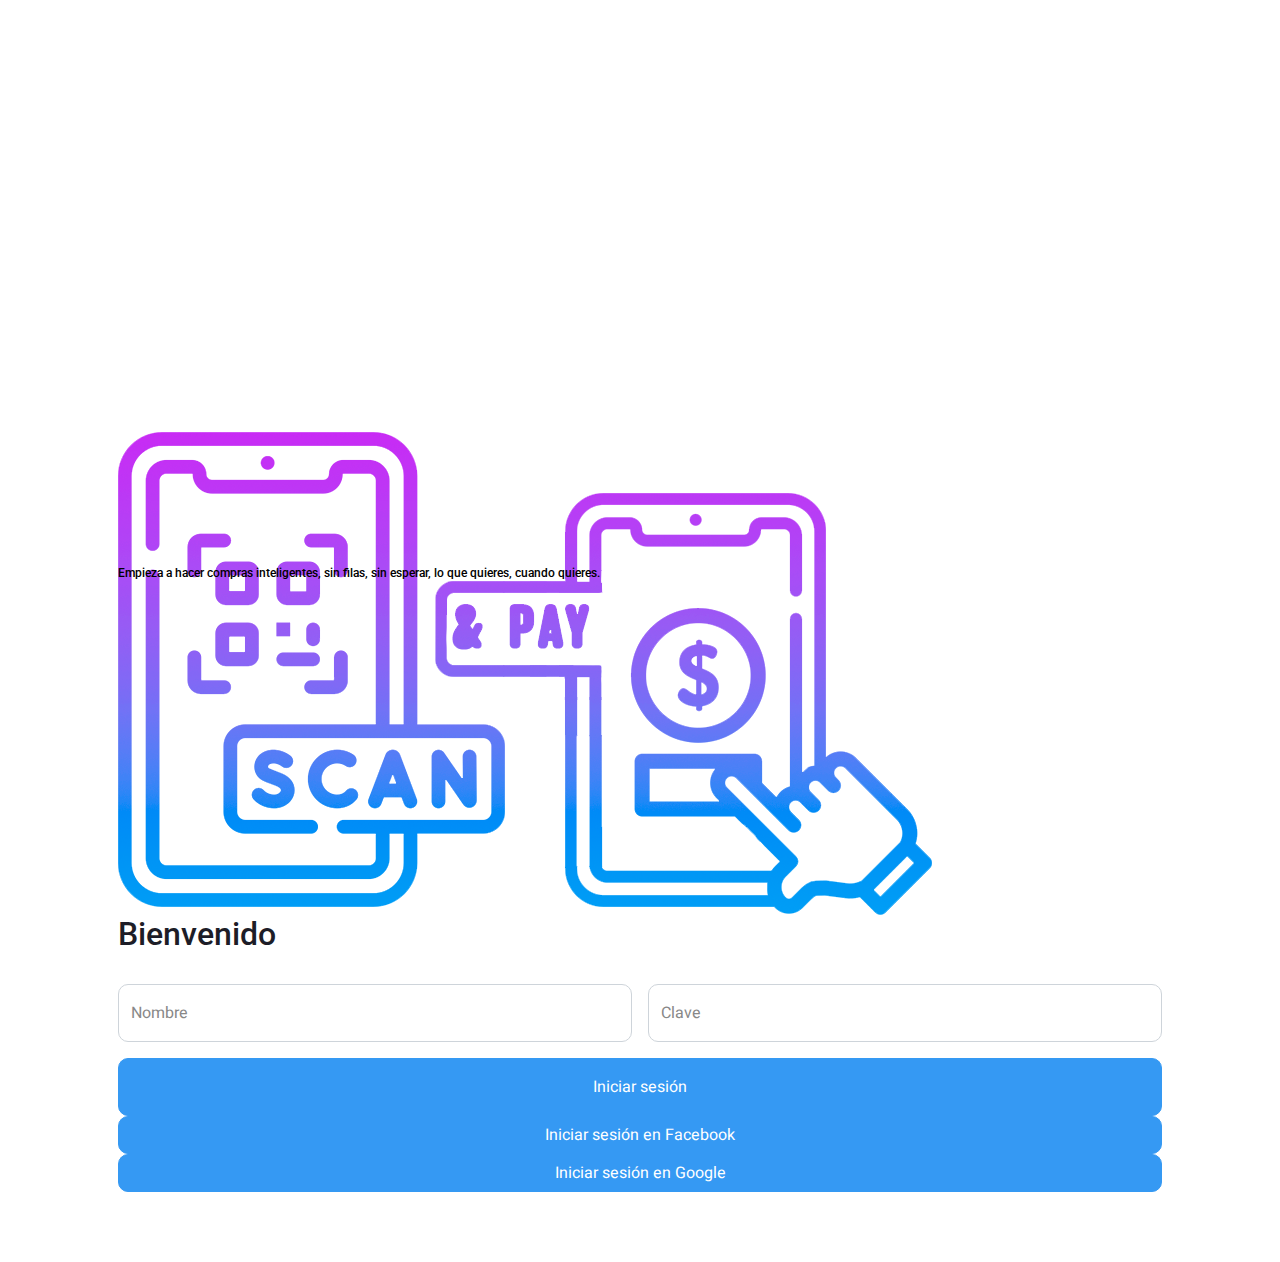
<file: contact.html>
<!DOCTYPE html>
<html lang="en">

<head>
    <meta charset="utf-8">
    <title>SEO Master - SEO Agency Website Template</title>
    <meta content="width=device-width, initial-scale=1.0" name="viewport">
    <meta content="" name="keywords">
    <meta content="" name="description">

    <!-- Favicon -->
    <link href="img/favicon.ico" rel="icon">

    <!-- Google Web Fonts -->
    <link rel="preconnect" href="https://fonts.googleapis.com">
    <link rel="preconnect" href="https://fonts.gstatic.com" crossorigin>
    <link href="https://fonts.googleapis.com/css2?family=Heebo:wght@400;500&family=Roboto:wght@400;500;700&display=swap" rel="stylesheet"> 

    <!-- Icon Font Stylesheet -->
    <link href="https://cdnjs.cloudflare.com/ajax/libs/font-awesome/5.10.0/css/all.min.css" rel="stylesheet">
    <link href="https://cdn.jsdelivr.net/npm/bootstrap-icons@1.4.1/font/bootstrap-icons.css" rel="stylesheet">

    <!-- Libraries Stylesheet -->
    <link href="lib/animate/animate.min.css" rel="stylesheet">
    <link href="lib/owlcarousel/assets/owl.carousel.min.css" rel="stylesheet">
    <link href="lib/lightbox/css/lightbox.min.css" rel="stylesheet">

    <!-- Customized Bootstrap Stylesheet -->
    <link href="css/bootstrap.min.css" rel="stylesheet">

    <!-- Template Stylesheet -->
    <link href="css/style.css" rel="stylesheet">
</head>

<body>
    <div class="container-xxl bg-white p-0">
        <!-- Spinner Start -->
        
        </div>
        <!-- Spinner End -->


        <!-- Navbar & Hero Start -->
          

            <div class="container-xxl py-5 bg-primary hero-header mb-5">
                <div class="container my-5 py-5 px-lg-5">
                    <div class="row g-5 py-5">
                        
                            
                        </div>
                    </div>
                </div>
            </div>
        </div>
        <!-- Navbar & Hero End -->


        <!-- Full Screen Search Start -->
   
        <!-- Full Screen Search End -->


        <!-- Contact Start -->
        <div class="container-xxl py-5">
            <div class="container px-lg-5">
                <div class="row justify-content-center">
                   
                            
                    <div class="contenedor titulo">
                    
                </div>
                            <div class="contenedor descripción">
                                <img src="/img/logo.png" alt="nofunciona" class="logo1">
                            <h2  class="mt-33">Bienvenido</h2>
                            <h2  class="mt-2">Empieza a hacer compras inteligentes, sin filas, sin esperar, lo que quieres, cuando quieres.</h2>

                        </div>
                        
                        <div class="wow fadeInUp" data-wow-delay="0.3s">
                            <form>
                                <div class="row g-3">
                                    <div class="col-md-6">
                                        <div class="form-floating">
                                            <input type="text" class="form-control" id="name" placeholder="Your Name">
                                            <label for="name">Nombre</label>
                                        </div>
                                    </div>
                                    <div class="col-md-6">
                                        <div class="form-floating">
                                            <input type="email" class="form-control" id="email" placeholder="Your Email">
                                            <label for="email">Clave</label>
                                        </div>
                                    </div>
                                    
                                    
                                    <div class="col-12">
                                        <button id="botoniniciar" class="btn btn-primary w-100 py-3" type="submit">Iniciar sesión</button>
                                    </div>

                                    
                                </div>
                            </form>

                            <div class="facebook">
                                <button class="btn btn-primary w-100 py-99" type="submit">Iniciar sesión en Facebook</button>
                            </div>


                            <div class="google">
                                <button class="btn btn-primary w-100 py-100" type="submit">Iniciar sesión en Google</button>
                            </div>

                            <div class="contenedor descripción">

                            <h2  class="mt-85">¿No tienes una cuenta?, <a color = "#3599F3e" href="#" >Crea una cuenta</a></h2>
                            </div>

                        </div>
                    
                </div>
            </div>
        </div>
        <!-- Contact End -->
        

        <!-- Footer Start -->
        <!-- <div class="container-fluid bg-primary text-light footer mt-5 pt-5 wow fadeIn" data-wow-delay="0.1s">
            <div class="container py-5 px-lg-5">
                <div class="row g-5">
                    <div class="col-md-6 col-lg-3">
                        <h5 class="text-white mb-4">Get In Touch</h5>
                        <p><i class="fa fa-map-marker-alt me-3"></i>123 Street, New York, USA</p>
                        <p><i class="fa fa-phone-alt me-3"></i>+012 345 67890</p>
                        <p><i class="fa fa-envelope me-3"></i>info@example.com</p>
                        <div class="d-flex pt-2">
                            <a class="btn btn-outline-light btn-social" href=""><i class="fab fa-twitter"></i></a>
                            <a class="btn btn-outline-light btn-social" href=""><i class="fab fa-facebook-f"></i></a>
                            <a class="btn btn-outline-light btn-social" href=""><i class="fab fa-youtube"></i></a>
                            <a class="btn btn-outline-light btn-social" href=""><i class="fab fa-instagram"></i></a>
                            <a class="btn btn-outline-light btn-social" href=""><i class="fab fa-linkedin-in"></i></a>
                        </div>
                    </div>
                    <div class="col-md-6 col-lg-3">
                        <h5 class="text-white mb-4">Popular Link</h5>
                        <a class="btn btn-link" href="">About Us</a>
                        <a class="btn btn-link" href="">Contact Us</a>
                        <a class="btn btn-link" href="">Privacy Policy</a>
                        <a class="btn btn-link" href="">Terms & Condition</a>
                        <a class="btn btn-link" href="">Career</a>
                    </div>
                    <div class="col-md-6 col-lg-3">
                        <h5 class="text-white mb-4">Project Gallery</h5>
                        <div class="row g-2">
                            <div class="col-4">
                                <img class="img-fluid" src="img/portfolio-1.jpg" alt="Image">
                            </div>
                            <div class="col-4">
                                <img class="img-fluid" src="img/portfolio-2.jpg" alt="Image">
                            </div>
                            <div class="col-4">
                                <img class="img-fluid" src="img/portfolio-3.jpg" alt="Image">
                            </div>
                            <div class="col-4">
                                <img class="img-fluid" src="img/portfolio-4.jpg" alt="Image">
                            </div>
                            <div class="col-4">
                                <img class="img-fluid" src="img/portfolio-5.jpg" alt="Image">
                            </div>
                            <div class="col-4">
                                <img class="img-fluid" src="img/portfolio-6.jpg" alt="Image">
                            </div>
                        </div>
                    </div>
                    <div class="col-md-6 col-lg-3">
                        <h5 class="text-white mb-4">Newsletter</h5>
                        <p>Lorem ipsum dolor sit amet elit. Phasellus nec pretium mi. Curabitur facilisis ornare velit non vulpu</p>
                        <div class="position-relative w-100 mt-3">
                            <input class="form-control border-0 rounded-pill w-100 ps-4 pe-5" type="text" placeholder="Your Email" style="height: 48px;">
                            <button type="button" class="btn shadow-none position-absolute top-0 end-0 mt-1 me-2"><i class="fa fa-paper-plane text-primary fs-4"></i></button>
                        </div>
                    </div>
                </div>
            </div>
            <div class="container px-lg-5">
                <div class="copyright">
                    <div class="row">
                        <div class="col-md-6 text-center text-md-start mb-3 mb-md-0">
                            &copy; <a class="border-bottom" href="#">Your Site Name</a>, All Right Reserved. 
							
							<!--/*** This template is free as long as you keep the footer author’s credit link/attribution link/backlink. If you'd like to use the template without the footer author’s credit link/attribution link/backlink, you can purchase the Credit Removal License from "https://htmlcodex.com/credit-removal". Thank you for your support. ***/-->
				
        <!-- Footer End -->


        <!-- Back to Top -->
       

    <!-- JavaScript Libraries -->
    <script src="https://code.jquery.com/jquery-3.4.1.min.js"></script>
    <script src="https://cdn.jsdelivr.net/npm/bootstrap@5.0.0/dist/js/bootstrap.bundle.min.js"></script>
    <script src="lib/wow/wow.min.js"></script>
    <script src="lib/easing/easing.min.js"></script>
    <script src="lib/waypoints/waypoints.min.js"></script>
    <script src="lib/owlcarousel/owl.carousel.min.js"></script>
    <script src="lib/isotope/isotope.pkgd.min.js"></script>
    <script src="lib/lightbox/js/lightbox.min.js"></script>

    <!-- Template Javascript -->
    <script src="js/main.js"></script>
</body>

</html>
</file>
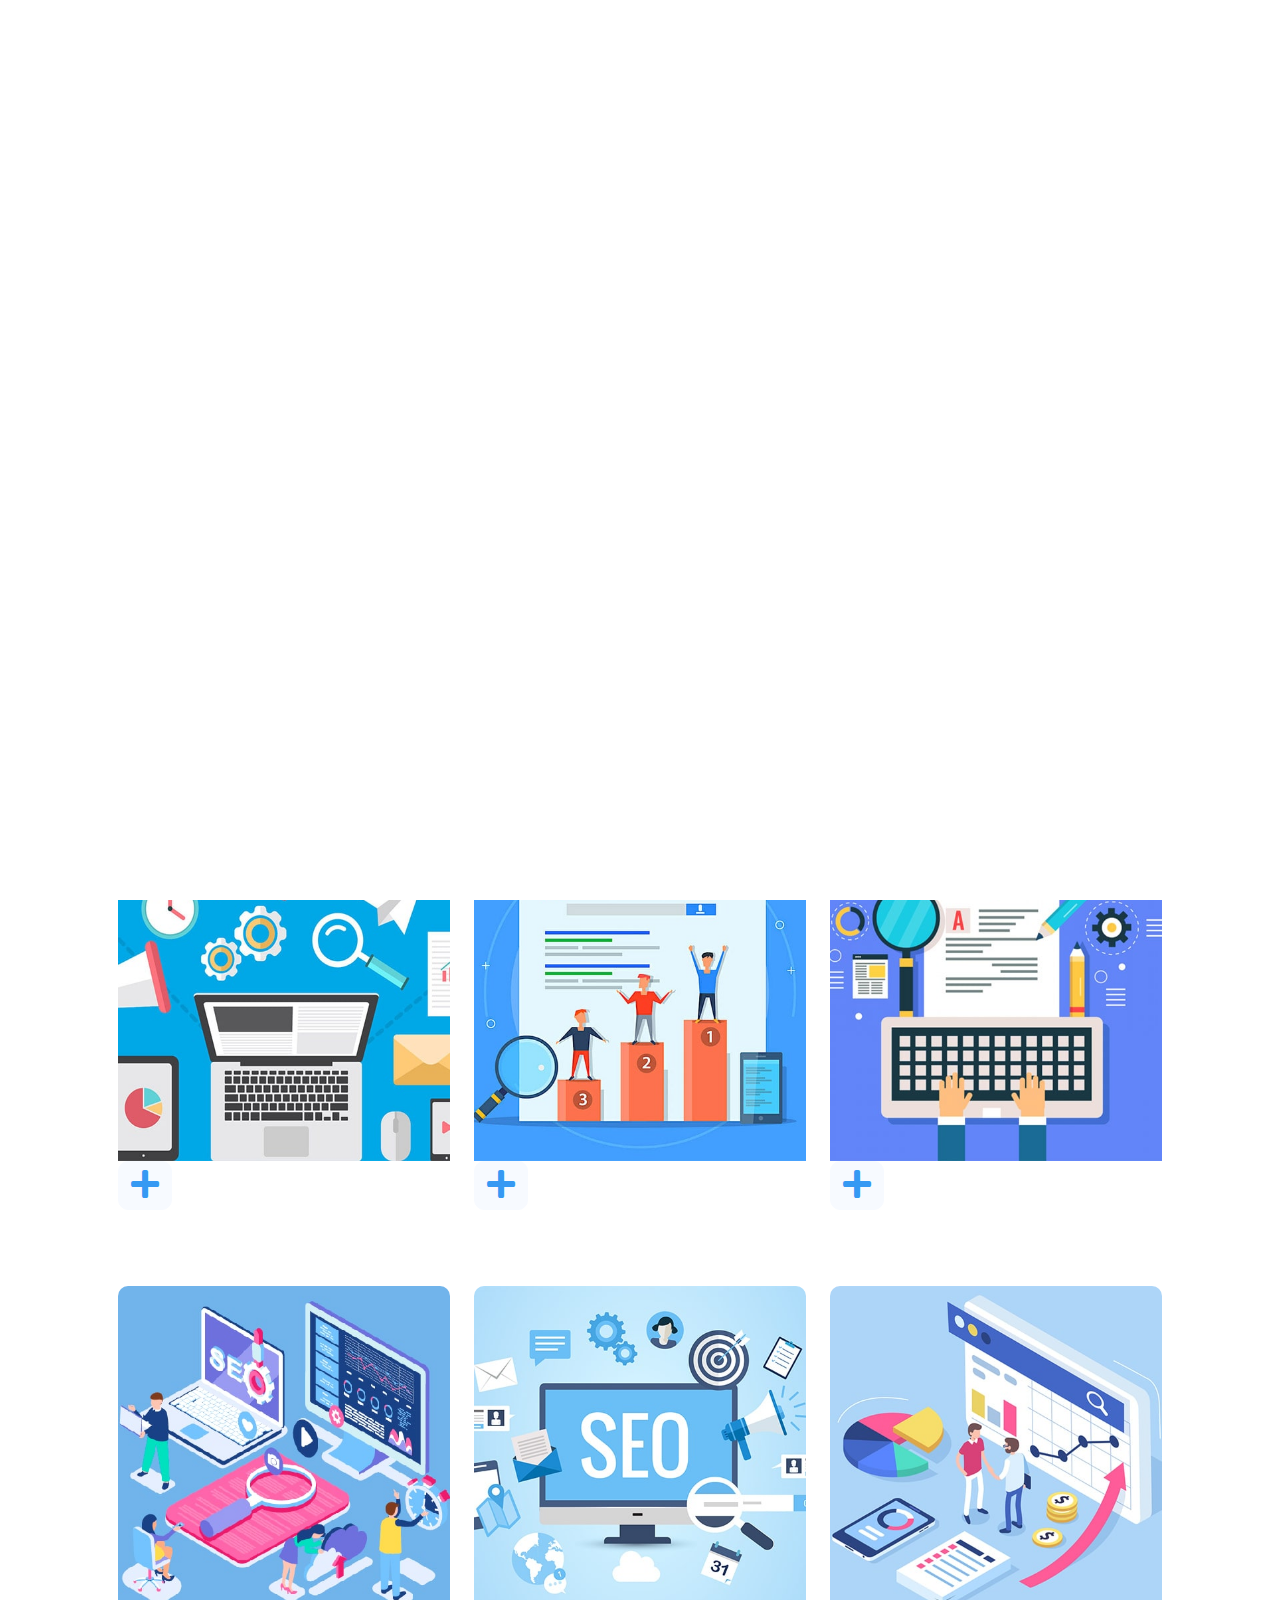
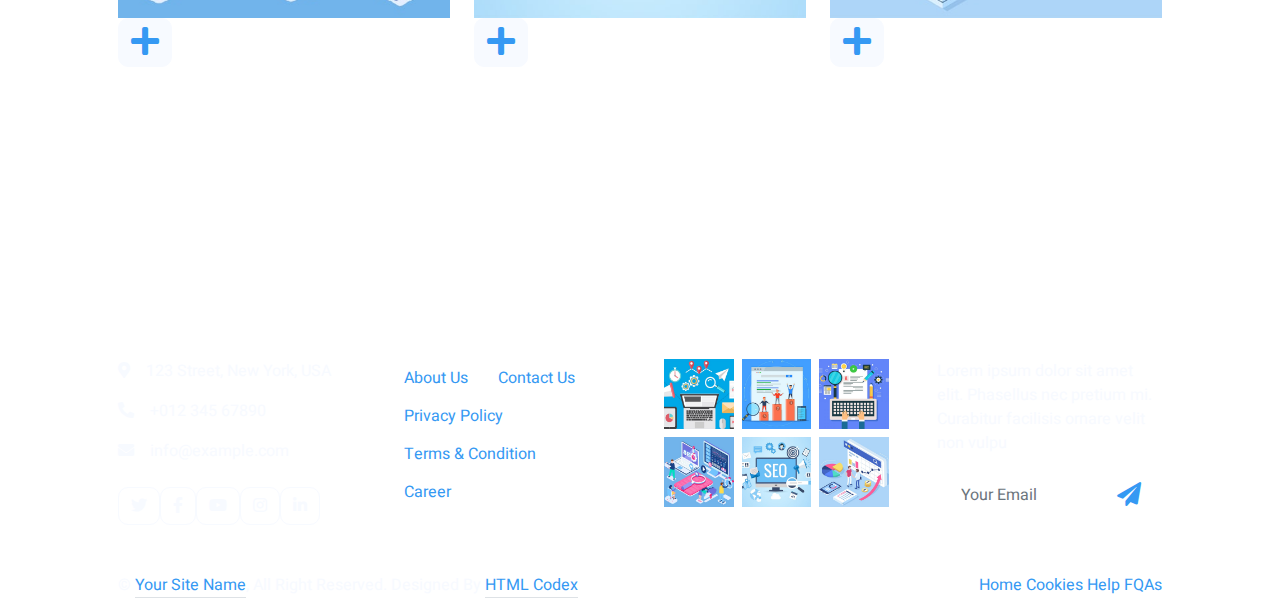
<file: project.html>
<!DOCTYPE html>
<html lang="en">

<head>
    <meta charset="utf-8">
    <title>SEO Master - SEO Agency Website Template</title>
    <meta content="width=device-width, initial-scale=1.0" name="viewport">
    <meta content="" name="keywords">
    <meta content="" name="description">

    <!-- Favicon -->
    <link href="img/favicon.ico" rel="icon">

    <!-- Google Web Fonts -->
    <link rel="preconnect" href="https://fonts.googleapis.com">
    <link rel="preconnect" href="https://fonts.gstatic.com" crossorigin>
    <link href="https://fonts.googleapis.com/css2?family=Heebo:wght@400;500&family=Roboto:wght@400;500;700&display=swap" rel="stylesheet"> 

    <!-- Icon Font Stylesheet -->
    <link href="https://cdnjs.cloudflare.com/ajax/libs/font-awesome/5.10.0/css/all.min.css" rel="stylesheet">
    <link href="https://cdn.jsdelivr.net/npm/bootstrap-icons@1.4.1/font/bootstrap-icons.css" rel="stylesheet">

    <!-- Libraries Stylesheet -->
    <link href="lib/animate/animate.min.css" rel="stylesheet">
    <link href="lib/owlcarousel/assets/owl.carousel.min.css" rel="stylesheet">
    <link href="lib/lightbox/css/lightbox.min.css" rel="stylesheet">

    <!-- Customized Bootstrap Stylesheet -->
    <link href="css/bootstrap.min.css" rel="stylesheet">

    <!-- Template Stylesheet -->
    <link href="css/style.css" rel="stylesheet">
</head>

<body>
    <div class="container-xxl bg-white p-0">
        <!-- Spinner Start -->
        <div id="spinner" class="show bg-white position-fixed translate-middle w-100 vh-100 top-50 start-50 d-flex align-items-center justify-content-center">
            <div class="spinner-grow text-primary" style="width: 3rem; height: 3rem;" role="status">
                <span class="sr-only">Loading...</span>
            </div>
        </div>
        <!-- Spinner End -->


        <!-- Navbar & Hero Start -->
        <div class="container-xxl position-relative p-0">
            <nav class="navbar navbar-expand-lg navbar-light px-4 px-lg-5 py-3 py-lg-0">
                <a href="" class="navbar-brand p-0">
                    <h1 class="m-0"><i class="fa fa-search me-2"></i>SEO<span class="fs-5">Master</span></h1>
                    <!-- <img src="img/logo.png" alt="Logo"> -->
                </a>
                <button class="navbar-toggler" type="button" data-bs-toggle="collapse" data-bs-target="#navbarCollapse">
                    <span class="fa fa-bars"></span>
                </button>
                <div class="collapse navbar-collapse" id="navbarCollapse">
                    <div class="navbar-nav ms-auto py-0">
                        <a href="index.html" class="nav-item nav-link">Home</a>
                        <a href="about.html" class="nav-item nav-link">About</a>
                        <a href="service.html" class="nav-item nav-link">Service</a>
                        <a href="project.html" class="nav-item nav-link active">Project</a>
                        <div class="nav-item dropdown">
                            <a href="#" class="nav-link dropdown-toggle" data-bs-toggle="dropdown">Pages</a>
                            <div class="dropdown-menu m-0">
                                <a href="team.html" class="dropdown-item">Our Team</a>
                                <a href="testimonial.html" class="dropdown-item">Testimonial</a>
                                <a href="404.html" class="dropdown-item">404 Page</a>
                            </div>
                        </div>
                        <a href="contact.html" class="nav-item nav-link">Contact</a>
                    </div>
                    <butaton type="button" class="btn text-secondary ms-3" data-bs-toggle="modal" data-bs-target="#searchModal"><i class="fa fa-search"></i></butaton>
                    <a href="https://htmlcodex.com/startup-company-website-template" class="btn btn-secondary text-light rounded-pill py-2 px-4 ms-3">Pro Version</a>
                </div>
            </nav>

            <div class="container-xxl py-5 bg-primary hero-header mb-5">
                <div class="container my-5 py-5 px-lg-5">
                    <div class="row g-5 py-5">
                        <div class="col-12 text-center">
                            <h1 class="text-white animated zoomIn">Project</h1>
                            <hr class="bg-white mx-auto mt-0" style="width: 90px;">
                            <nav aria-label="breadcrumb">
                                <ol class="breadcrumb justify-content-center">
                                    <li class="breadcrumb-item"><a class="text-white" href="#">Home</a></li>
                                    <li class="breadcrumb-item"><a class="text-white" href="#">Pages</a></li>
                                    <li class="breadcrumb-item text-white active" aria-current="page">Project</li>
                                </ol>
                            </nav>
                        </div>
                    </div>
                </div>
            </div>
        </div>
        <!-- Navbar & Hero End -->


        <!-- Full Screen Search Start -->
        <div class="modal fade" id="searchModal" tabindex="-1">
            <div class="modal-dialog modal-fullscreen">
                <div class="modal-content" style="background: rgba(29, 29, 39, 0.7);">
                    <div class="modal-header border-0">
                        <button type="button" class="btn bg-white btn-close" data-bs-dismiss="modal" aria-label="Close"></button>
                    </div>
                    <div class="modal-body d-flex align-items-center justify-content-center">
                        <div class="input-group" style="max-width: 600px;">
                            <input type="text" class="form-control bg-transparent border-light p-3" placeholder="Type search keyword">
                            <button class="btn btn-light px-4"><i class="bi bi-search"></i></button>
                        </div>
                    </div>
                </div>
            </div>
        </div>
        <!-- Full Screen Search End -->


        <!-- Portfolio Start -->
        <div class="container-xxl py-5">
            <div class="container px-lg-5">
                <div class="section-title position-relative text-center mb-5 pb-2 wow fadeInUp" data-wow-delay="0.1s">
                    <h6 class="position-relative d-inline text-primary ps-4">Our Projects</h6>
                    <h2 class="mt-2">Recently Launched Projects</h2>
                </div>
                <div class="row mt-n2 wow fadeInUp" data-wow-delay="0.1s">
                    <div class="col-12 text-center">
                        <ul class="list-inline mb-5" id="portfolio-flters">
                            <li class="btn px-3 pe-4 active" data-filter="*">All</li>
                            <li class="btn px-3 pe-4" data-filter=".first">Design</li>
                            <li class="btn px-3 pe-4" data-filter=".second">Development</li>
                        </ul>
                    </div>
                </div>
                <div class="row g-4 portfolio-container">
                    <div class="col-lg-4 col-md-6 portfolio-item first wow zoomIn" data-wow-delay="0.1s">
                        <div class="position-relative rounded overflow-hidden">
                            <img class="img-fluid w-100" src="img/portfolio-1.jpg" alt="">
                            <div class="portfolio-overlay">
                                <a class="btn btn-light" href="img/portfolio-1.jpg" data-lightbox="portfolio"><i class="fa fa-plus fa-2x text-primary"></i></a>
                                <div class="mt-auto">
                                    <small class="text-white"><i class="fa fa-folder me-2"></i>Web Design</small>
                                    <a class="h5 d-block text-white mt-1 mb-0" href="">Project Name</a>
                                </div>
                            </div>
                        </div>
                    </div>
                    <div class="col-lg-4 col-md-6 portfolio-item second wow zoomIn" data-wow-delay="0.3s">
                        <div class="position-relative rounded overflow-hidden">
                            <img class="img-fluid w-100" src="img/portfolio-2.jpg" alt="">
                            <div class="portfolio-overlay">
                                <a class="btn btn-light" href="img/portfolio-2.jpg" data-lightbox="portfolio"><i class="fa fa-plus fa-2x text-primary"></i></a>
                                <div class="mt-auto">
                                    <small class="text-white"><i class="fa fa-folder me-2"></i>Web Design</small>
                                    <a class="h5 d-block text-white mt-1 mb-0" href="">Project Name</a>
                                </div>
                            </div>
                        </div>
                    </div>
                    <div class="col-lg-4 col-md-6 portfolio-item first wow zoomIn" data-wow-delay="0.6s">
                        <div class="position-relative rounded overflow-hidden">
                            <img class="img-fluid w-100" src="img/portfolio-3.jpg" alt="">
                            <div class="portfolio-overlay">
                                <a class="btn btn-light" href="img/portfolio-3.jpg" data-lightbox="portfolio"><i class="fa fa-plus fa-2x text-primary"></i></a>
                                <div class="mt-auto">
                                    <small class="text-white"><i class="fa fa-folder me-2"></i>Web Design</small>
                                    <a class="h5 d-block text-white mt-1 mb-0" href="">Project Name</a>
                                </div>
                            </div>
                        </div>
                    </div>
                    <div class="col-lg-4 col-md-6 portfolio-item second wow zoomIn" data-wow-delay="0.1s">
                        <div class="position-relative rounded overflow-hidden">
                            <img class="img-fluid w-100" src="img/portfolio-4.jpg" alt="">
                            <div class="portfolio-overlay">
                                <a class="btn btn-light" href="img/portfolio-4.jpg" data-lightbox="portfolio"><i class="fa fa-plus fa-2x text-primary"></i></a>
                                <div class="mt-auto">
                                    <small class="text-white"><i class="fa fa-folder me-2"></i>Web Design</small>
                                    <a class="h5 d-block text-white mt-1 mb-0" href="">Project Name</a>
                                </div>
                            </div>
                        </div>
                    </div>
                    <div class="col-lg-4 col-md-6 portfolio-item first wow zoomIn" data-wow-delay="0.3s">
                        <div class="position-relative rounded overflow-hidden">
                            <img class="img-fluid w-100" src="img/portfolio-5.jpg" alt="">
                            <div class="portfolio-overlay">
                                <a class="btn btn-light" href="img/portfolio-5.jpg" data-lightbox="portfolio"><i class="fa fa-plus fa-2x text-primary"></i></a>
                                <div class="mt-auto">
                                    <small class="text-white"><i class="fa fa-folder me-2"></i>Web Design</small>
                                    <a class="h5 d-block text-white mt-1 mb-0" href="">Project Name</a>
                                </div>
                            </div>
                        </div>
                    </div>
                    <div class="col-lg-4 col-md-6 portfolio-item second wow zoomIn" data-wow-delay="0.6s">
                        <div class="position-relative rounded overflow-hidden">
                            <img class="img-fluid w-100" src="img/portfolio-6.jpg" alt="">
                            <div class="portfolio-overlay">
                                <a class="btn btn-light" href="img/portfolio-6.jpg" data-lightbox="portfolio"><i class="fa fa-plus fa-2x text-primary"></i></a>
                                <div class="mt-auto">
                                    <small class="text-white"><i class="fa fa-folder me-2"></i>Web Design</small>
                                    <a class="h5 d-block text-white mt-1 mb-0" href="">Project Name</a>
                                </div>
                            </div>
                        </div>
                    </div>
                </div>
            </div>
        </div>
        <!-- Portfolio End -->
        

        <!-- Footer Start -->
        <div class="container-fluid bg-primary text-light footer mt-5 pt-5 wow fadeIn" data-wow-delay="0.1s">
            <div class="container py-5 px-lg-5">
                <div class="row g-5">
                    <div class="col-md-6 col-lg-3">
                        <h5 class="text-white mb-4">Get In Touch</h5>
                        <p><i class="fa fa-map-marker-alt me-3"></i>123 Street, New York, USA</p>
                        <p><i class="fa fa-phone-alt me-3"></i>+012 345 67890</p>
                        <p><i class="fa fa-envelope me-3"></i>info@example.com</p>
                        <div class="d-flex pt-2">
                            <a class="btn btn-outline-light btn-social" href=""><i class="fab fa-twitter"></i></a>
                            <a class="btn btn-outline-light btn-social" href=""><i class="fab fa-facebook-f"></i></a>
                            <a class="btn btn-outline-light btn-social" href=""><i class="fab fa-youtube"></i></a>
                            <a class="btn btn-outline-light btn-social" href=""><i class="fab fa-instagram"></i></a>
                            <a class="btn btn-outline-light btn-social" href=""><i class="fab fa-linkedin-in"></i></a>
                        </div>
                    </div>
                    <div class="col-md-6 col-lg-3">
                        <h5 class="text-white mb-4">Popular Link</h5>
                        <a class="btn btn-link" href="">About Us</a>
                        <a class="btn btn-link" href="">Contact Us</a>
                        <a class="btn btn-link" href="">Privacy Policy</a>
                        <a class="btn btn-link" href="">Terms & Condition</a>
                        <a class="btn btn-link" href="">Career</a>
                    </div>
                    <div class="col-md-6 col-lg-3">
                        <h5 class="text-white mb-4">Project Gallery</h5>
                        <div class="row g-2">
                            <div class="col-4">
                                <img class="img-fluid" src="img/portfolio-1.jpg" alt="Image">
                            </div>
                            <div class="col-4">
                                <img class="img-fluid" src="img/portfolio-2.jpg" alt="Image">
                            </div>
                            <div class="col-4">
                                <img class="img-fluid" src="img/portfolio-3.jpg" alt="Image">
                            </div>
                            <div class="col-4">
                                <img class="img-fluid" src="img/portfolio-4.jpg" alt="Image">
                            </div>
                            <div class="col-4">
                                <img class="img-fluid" src="img/portfolio-5.jpg" alt="Image">
                            </div>
                            <div class="col-4">
                                <img class="img-fluid" src="img/portfolio-6.jpg" alt="Image">
                            </div>
                        </div>
                    </div>
                    <div class="col-md-6 col-lg-3">
                        <h5 class="text-white mb-4">Newsletter</h5>
                        <p>Lorem ipsum dolor sit amet elit. Phasellus nec pretium mi. Curabitur facilisis ornare velit non vulpu</p>
                        <div class="position-relative w-100 mt-3">
                            <input class="form-control border-0 rounded-pill w-100 ps-4 pe-5" type="text" placeholder="Your Email" style="height: 48px;">
                            <button type="button" class="btn shadow-none position-absolute top-0 end-0 mt-1 me-2"><i class="fa fa-paper-plane text-primary fs-4"></i></button>
                        </div>
                    </div>
                </div>
            </div>
            <div class="container px-lg-5">
                <div class="copyright">
                    <div class="row">
                        <div class="col-md-6 text-center text-md-start mb-3 mb-md-0">
                            &copy; <a class="border-bottom" href="#">Your Site Name</a>, All Right Reserved. 
							
							<!--/*** This template is free as long as you keep the footer author’s credit link/attribution link/backlink. If you'd like to use the template without the footer author’s credit link/attribution link/backlink, you can purchase the Credit Removal License from "https://htmlcodex.com/credit-removal". Thank you for your support. ***/-->
							Designed By <a class="border-bottom" href="https://htmlcodex.com">HTML Codex</a>
                        </div>
                        <div class="col-md-6 text-center text-md-end">
                            <div class="footer-menu">
                                <a href="">Home</a>
                                <a href="">Cookies</a>
                                <a href="">Help</a>
                                <a href="">FQAs</a>
                            </div>
                        </div>
                    </div>
                </div>
            </div>
        </div>
        <!-- Footer End -->


        <!-- Back to Top -->
        <a href="#" class="btn btn-lg btn-primary btn-lg-square back-to-top pt-2"><i class="bi bi-arrow-up"></i></a>
    </div>

    <!-- JavaScript Libraries -->
    <script src="https://code.jquery.com/jquery-3.4.1.min.js"></script>
    <script src="https://cdn.jsdelivr.net/npm/bootstrap@5.0.0/dist/js/bootstrap.bundle.min.js"></script>
    <script src="lib/wow/wow.min.js"></script>
    <script src="lib/easing/easing.min.js"></script>
    <script src="lib/waypoints/waypoints.min.js"></script>
    <script src="lib/owlcarousel/owl.carousel.min.js"></script>
    <script src="lib/isotope/isotope.pkgd.min.js"></script>
    <script src="lib/lightbox/js/lightbox.min.js"></script>

    <!-- Template Javascript -->
    <script src="js/main.js"></script>
</body>

</html>
</file>
<file: css/style.css>
/********** Template CSS **********/
:root {
    --primary: #4777F5;
    --secondary: #4777F5;
    --light: #F7FAFF;
    --dark: #1D1D27;
}


/*** Spinner ***/
#spinner {
    opacity: 0;
    visibility: hidden;
    transition: opacity .5s ease-out, visibility 0s linear .5s;
    z-index: 99999;
}

#spinner.show {
    transition: opacity .5s ease-out, visibility 0s linear 0s;
    visibility: visible;
    opacity: 1;
}


.text-white.animated.zoomIn {
    color: black !important;

}


.back-to-top {
    position: fixed;
    display: none;
    right: 45px;
    bottom: 45px;
    z-index: 99;
}

.text-white.animated.zoomIn {
    position: relative;
    display: block;
 
    bottom: 95px;
    
}

.mt-2 {
    position: relative;
    display: block;
 color: black;
 font-size:12px;
 font-style: normal;
    bottom: 395px;
}

.mt-222 {
    position: relative;
    display: block;
 color: black;
 font-size: 1px !important;
 font-style: normal;
    bottom: 395px;
}


.mt-85 {
    position: relative;
    display: block;
 color: black;
 font-size:12px;
 font-style: normal;
    bottom: 3000px;
}

#reader {
    width: 640px;
}
@media(max-width: 600px) {
	#reader {
		width: 300px;
	}
    
.empty {
    display: block;
    width: 100%;
    height: 20px;
}
.alert {
    padding: 15px;
    margin-bottom: 20px;
    border: 1px solid transparent;
    border-radius: 4px;
}
.alert-info {
    color: #31708f;
    background-color: #d9edf7;
    border-color: #bce8f1;
}
.alert-success {
    color: #3c763d;
    background-color: #dff0d8;
    border-color: #d6e9c6;
}

    #scanapp_ad {
        display: none;
    }
    @media(max-width: 1500px) {
        #scanapp_ad {
            display: block;
        }
     
        


.mt-33 {
    position: relative;
    display: block;
 color: black;
 font-size:40px;
 font-style: normal;
    bottom: 395px;
}

.facebook {
    position: relative;
    bottom: 285px;
}

.row.g-3 {
    position: relative;
    display: block;
 
    bottom: 395px;
}

/*** Heading ***/
h1,
h2,
h3,
.fw-bold {
    font-weight: 700 !important;
}

h4,
h5,
h6,
.fw-medium {
    font-weight: 500 !important;
}


/*** Button ***/
.btn {
    font-weight: 500;
    transition: .5s;
}

.btn-square {
    width: 38px;
    height: 38px;
}

.btn-sm-square {
    width: 32px;
    height: 32px;
}

.btn-lg-square {
    width: 48px;
    height: 48px;
}

.btn-square,
.btn-sm-square,
.btn-lg-square {
    padding: 0;
    display: flex;
    align-items: center;
    justify-content: center;
    font-weight: normal;
    border-radius: 50px;
}


/*** Navbar ***/
.navbar-light .navbar-nav .nav-link {
    position: relative;
    margin-left: 25px;
    padding: 35px 0;
    color: var(--light) !important;
    outline: none;
    transition: .5s;
}

.sticky-top.navbar-light .navbar-nav .nav-link {
    padding: 20px 0;
    color: var(--dark) !important;
}

.navbar-light .navbar-nav .nav-link:hover,
.navbar-light .navbar-nav .nav-link.active {
    color: var(--secondary) !important;
}

.navbar-light .navbar-brand h1 {
    color: #FFFFFF;
}

.navbar-light .navbar-brand img {
    max-height: 60px;
    transition: .5s;
}

.sticky-top.navbar-light .navbar-brand img {
    max-height: 45px;
}

@media (max-width: 991.98px) {
    .sticky-top.navbar-light {
        position: relative;
        background: #FFFFFF;
    }

    .navbar-light .navbar-collapse {
        margin-top: 15px;
        border-top: 1px solid #DDDDDD;
    }

    .navbar-light .navbar-nav .nav-link,
    .sticky-top.navbar-light .navbar-nav .nav-link {
        padding: 10px 0;
        margin-left: 0;
        color: var(--dark) !important;
    }

    .navbar-light .navbar-brand h1 {
        color: var(--primary);
    }

    .navbar-light .navbar-brand img {
        max-height: 45px;
    }
}

@media (min-width: 992px) {
    .navbar-light {
        position: absolute;
        width: 100%;
        top: 0;
        left: 0;
        border-bottom: 1px solid rgba(256, 256, 256, .1);
        z-index: 999;
    }
    
    .sticky-top.navbar-light {
        position: fixed;
        background: #FFFFFF;
    }

    .navbar-light .navbar-nav .nav-link::before {
        position: absolute;
        content: "";
        width: 0;
        height: 2px;
        bottom: -1px;
        left: 50%;
        background: var(--secondary);
        transition: .5s;
    }

    .navbar-light .navbar-nav .nav-link:hover::before,
    .navbar-light .navbar-nav .nav-link.active::before {
        width: 100%;
        left: 0;
    }

    .navbar-light .navbar-nav .nav-link.nav-contact::before {
        display: none;
    }

    .sticky-top.navbar-light .navbar-brand h1 {
        color: var(--primary);
    }
}


/*** Hero Header ***/
.hero-header {
    
}


/*** Section Title ***/
.section-title::before {
    position: absolute;
    content: "";
    width: 45px;
    height: 4px;
    bottom: 0;
    left: 0;
    background: var(--dark);
}

.section-title::after {
    position: absolute;
    content: "";
    width: 4px;
    height: 4px;
    bottom: 0;
    left: 50px;
    background: var(--dark);
}

.section-title.text-center::before {
    left: 50%;
    margin-left: -25px;
}

.section-title.text-center::after {
    left: 50%;
    margin-left: 25px;
}

.section-title h6::before,
.section-title h6::after {
    position: absolute;
    content: "";
    width: 10px;
    height: 10px;
    top: 2px;
    left: 0;
    background: rgba(33, 66, 177, .5);
}

.section-title h6::after {
    top: 5px;
    left: 3px;
}


/*** Service ***/
.service-item {
    position: relative;
    height: 350px;
    padding: 30px 25px;
    background: #FFFFFF;
    box-shadow: 0 0 45px rgba(0, 0, 0, .08);
    transition: .5s;
}

.service-item:hover {
    background: var(--primary);
}

.service-item .service-icon {
    margin: 0 auto 20px auto;
    width: 90px;
    height: 90px;
    display: flex;
    align-items: center;
    justify-content: center;
    color: var(--light);
    background: url(../img/icon-shape-primary.png) center center no-repeat;
    transition: .5s;
}

.service-item:hover .service-icon {
    color: var(--primary);
    background: url(../img/icon-shape-white.png);
}

.service-item h5,
.service-item p {
    transition: .5s;
}

.service-item:hover h5,
.service-item:hover p {
    color: var(--light);
}

.service-item a.btn {
    position: relative;
    display: flex;
    color: var(--primary);
    transition: .5s;
    z-index: 1;
}

.service-item:hover a.btn {
    color: var(--primary);
}

.service-item a.btn::before {
    position: absolute;
    content: "";
    width: 35px;
    height: 35px;
    top: 0;
    left: 0;
    border-radius: 35px;
    background: #DDDDDD;
    transition: .5s;
    z-index: -1;
}

.service-item:hover a.btn::before {
    width: 100%;
    background: var(--light);
}


/*** Testimonial ***/
.newsletter,
.testimonial {
    background:
        url(../img/bg-top.png),
        url(../img/bg-bottom.png);
    background-position:
        left top,
        right bottom;
    background-repeat: no-repeat;
}

.testimonial-carousel .owl-item .testimonial-item,
.testimonial-carousel .owl-item.center .testimonial-item * {
    transition: .5s;
}

.testimonial-carousel .owl-item.center .testimonial-item {
    background: var(--light) !important;
    border-color: var(--light);
}

.testimonial-carousel .owl-item.center .testimonial-item * {
    color: #888888;
}

.testimonial-carousel .owl-item.center .testimonial-item i {
    color: var(--primary) !important;
}

.testimonial-carousel .owl-item.center .testimonial-item h6 {
    color: var(--dark) !important;
}


/*** Team ***/
.team-item {
    position: relative;
    transition: .5s;
    z-index: 1;
}

.team-item::after {
    position: absolute;
    content: "";
    top: 3rem;
    right: 3rem;
    bottom: 0;
    left: 0;
    border-radius: 10px;
    background: #FFFFFF;
    box-shadow: 0 0 45px rgba(0, 0, 0, .1);
    transition: .5s;
    z-index: -1;
}

.team-item:hover::after {
    background: var(--primary);
}

.team-item h5,
.team-item small {
    transition: .5s;
}

.team-item:hover h5,
.team-item:hover small {
    color: var(--light);
}


/*** Project Portfolio ***/
#portfolio-flters .btn {
    position: relative;
    display: inline-block;
    margin: 10px 4px 0 4px;
    transition: .5s;
}

#portfolio-flters .btn::after {
    position: absolute;
    content: "";
    right: -1px;
    bottom: -1px;
    border-left: 20px solid transparent;
    border-right: 0 solid transparent;
    border-bottom: 50px solid #FFFFFF;
}

#portfolio-flters .btn:hover,
#portfolio-flters .btn.active {
    color: var(--light);
    background: var(--primary);
}

.portfolio-overlay {
    position: absolute;
    display: flex;
    flex-direction: column;
    justify-content: center;
    width: 100%;
    height: 100%;
    padding: 30px;
    top: 0;
    left: 0;
    background: var(--primary);
    transition: .5s;
    z-index: 1;
    opacity: 0;
}

.portfolio-item:hover .portfolio-overlay {
    opacity: 1;
}

.portfolio-item .btn {
    position: absolute;
    width: 90px;
    height: 90px;
    top: 0px;
    right: 0px;
    display: flex;
    align-items: center;
    justify-content: center;
    background: url(../img/icon-shape-white.png) center center no-repeat;
    border: none;
    transition: .5s;
    opacity: 0;
    z-index: 2;
}

.portfolio-item:hover .btn {
    opacity: 1;
    transition-delay: .15s;
}


/*** Footer ***/
.footer {
    background: url(../img/footer.png) center center no-repeat;
    background-size: contain;
}

.footer .btn.btn-social {
    margin-right: 5px;
    width: 40px;
    height: 40px;
    display: flex;
    align-items: center;
    justify-content: center;
    color: var(--light);
    border: 1px solid rgba(256, 256, 256, .1);
    border-radius: 40px;
    transition: .3s;
}

.footer .btn.btn-social:hover {
    color: var(--primary);
}

.footer .btn.btn-link {
    display: block;
    margin-bottom: 10px;
    padding: 0;
    text-align: left;
    color: var(--light);
    font-weight: normal;
    transition: .3s;
}

.footer .btn.btn-link::before {
    position: relative;
    content: "\f105";
    font-family: "Font Awesome 5 Free";
    font-weight: 900;
    margin-right: 10px;
}

.footer .btn.btn-link:hover {
    letter-spacing: 1px;
    box-shadow: none;
}

.footer .copyright {
    padding: 25px 0;
    font-size: 14px;
    border-top: 1px solid rgba(256, 256, 256, .1);
}

.footer .copyright a {
    color: var(--light);
}

.footer .footer-menu a {
    margin-right: 15px;
    padding-right: 15px;
    border-right: 1px solid rgba(255, 255, 255, 0.1);
}

.footer .footer-menu a:last-child {
    margin-right: 0;
    padding-right: 0;
    border-right: none;
}



.google {
    position: relative;
    bottom: 263px;
}

.contenedor.descripción {
    display: block;
    margin: 20px;
    text-align: center;
    text-justify: center;
}
.logo1 {
    
    margin: 5px;
    /* max-width: 180px; */
    position: relative;
    bottom: 420px;
    /* left: 55px; */
    width: 100%;
    height: auto;
}
.text-white.animated.zoomIn {
    display: block;
    margin: 5px;
   
    position: relative;
    top: 32px;
    
}

.btn.btn-primary.w-100.py-99 {
    background-color: transparent !important;
    color: grey !important;
    border-radius: 15px !important;
    border: 2px solid grey !important;
    
}
.btn.btn-primary.w-100.py-100 {
    background-color: transparent !important;
    color: grey !important;
    border-radius: 15px !important;
    border: 2px solid grey !important;
    
}
</file>
